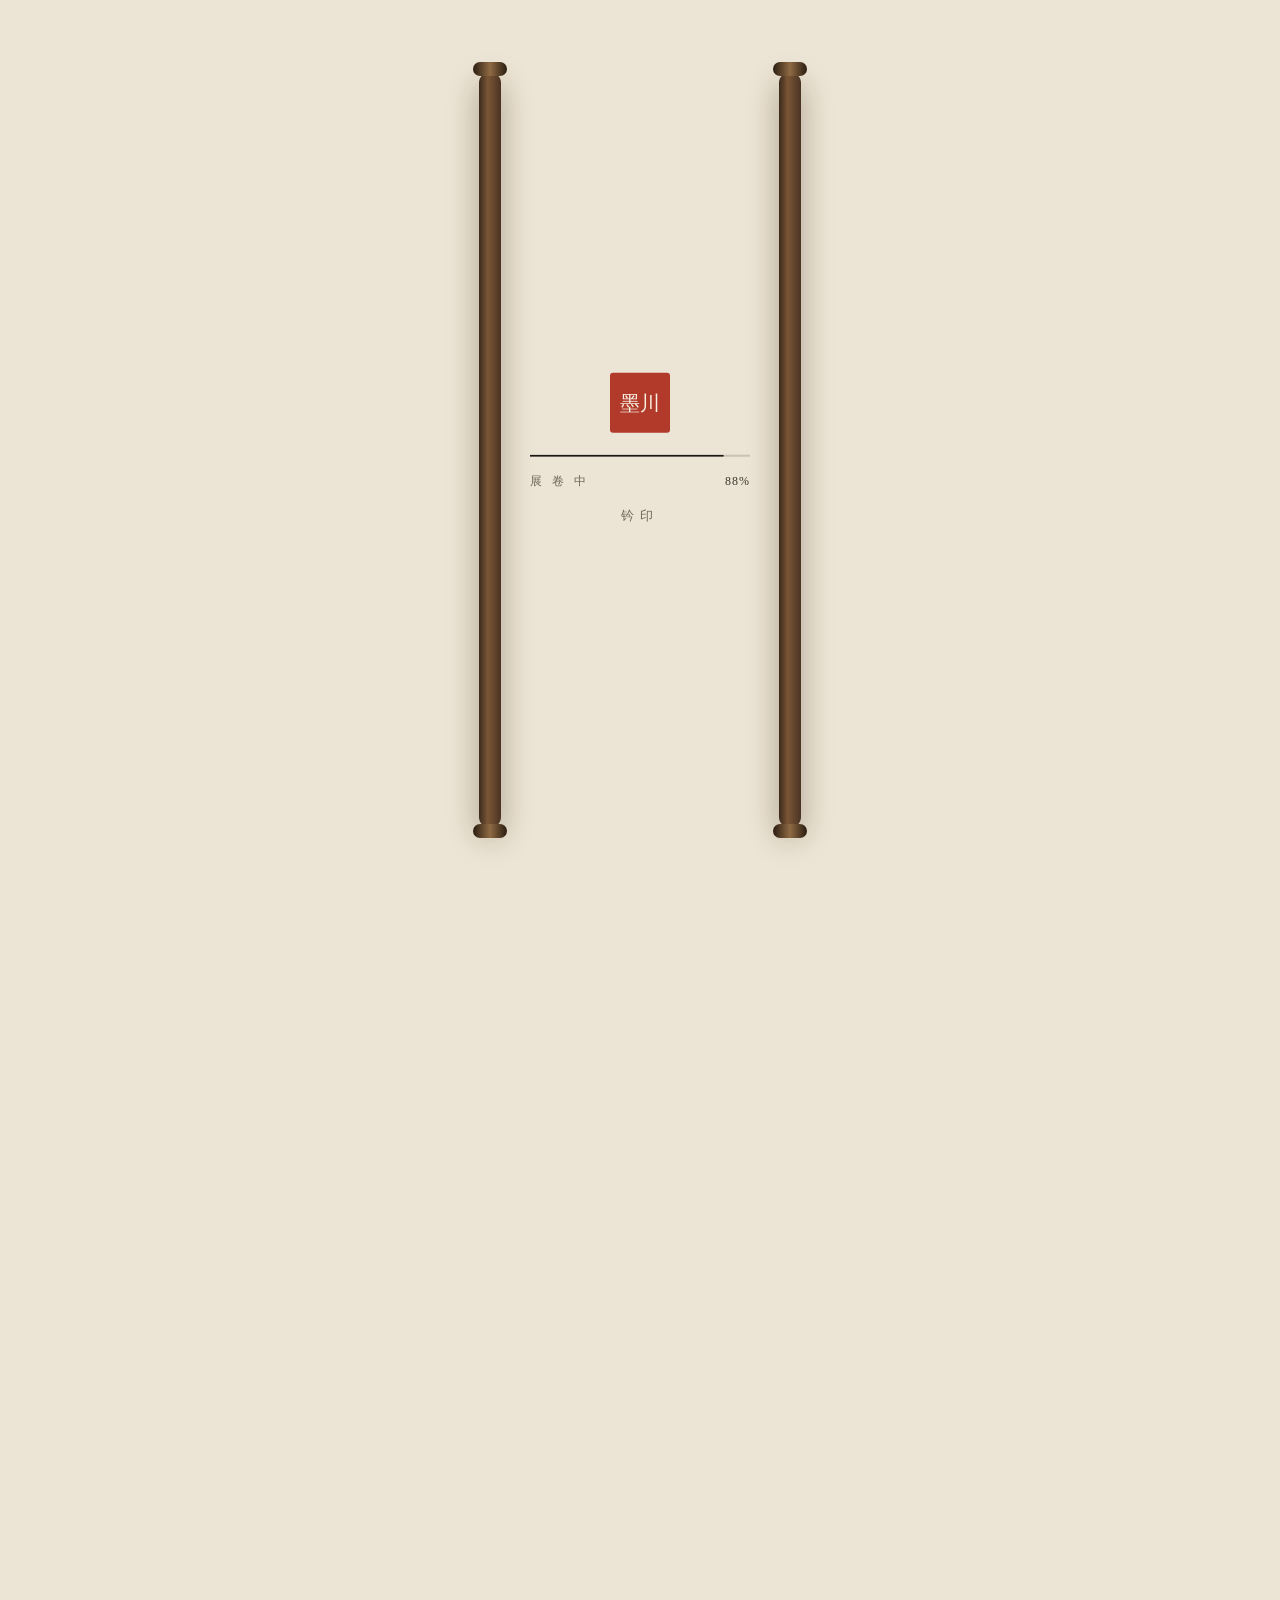
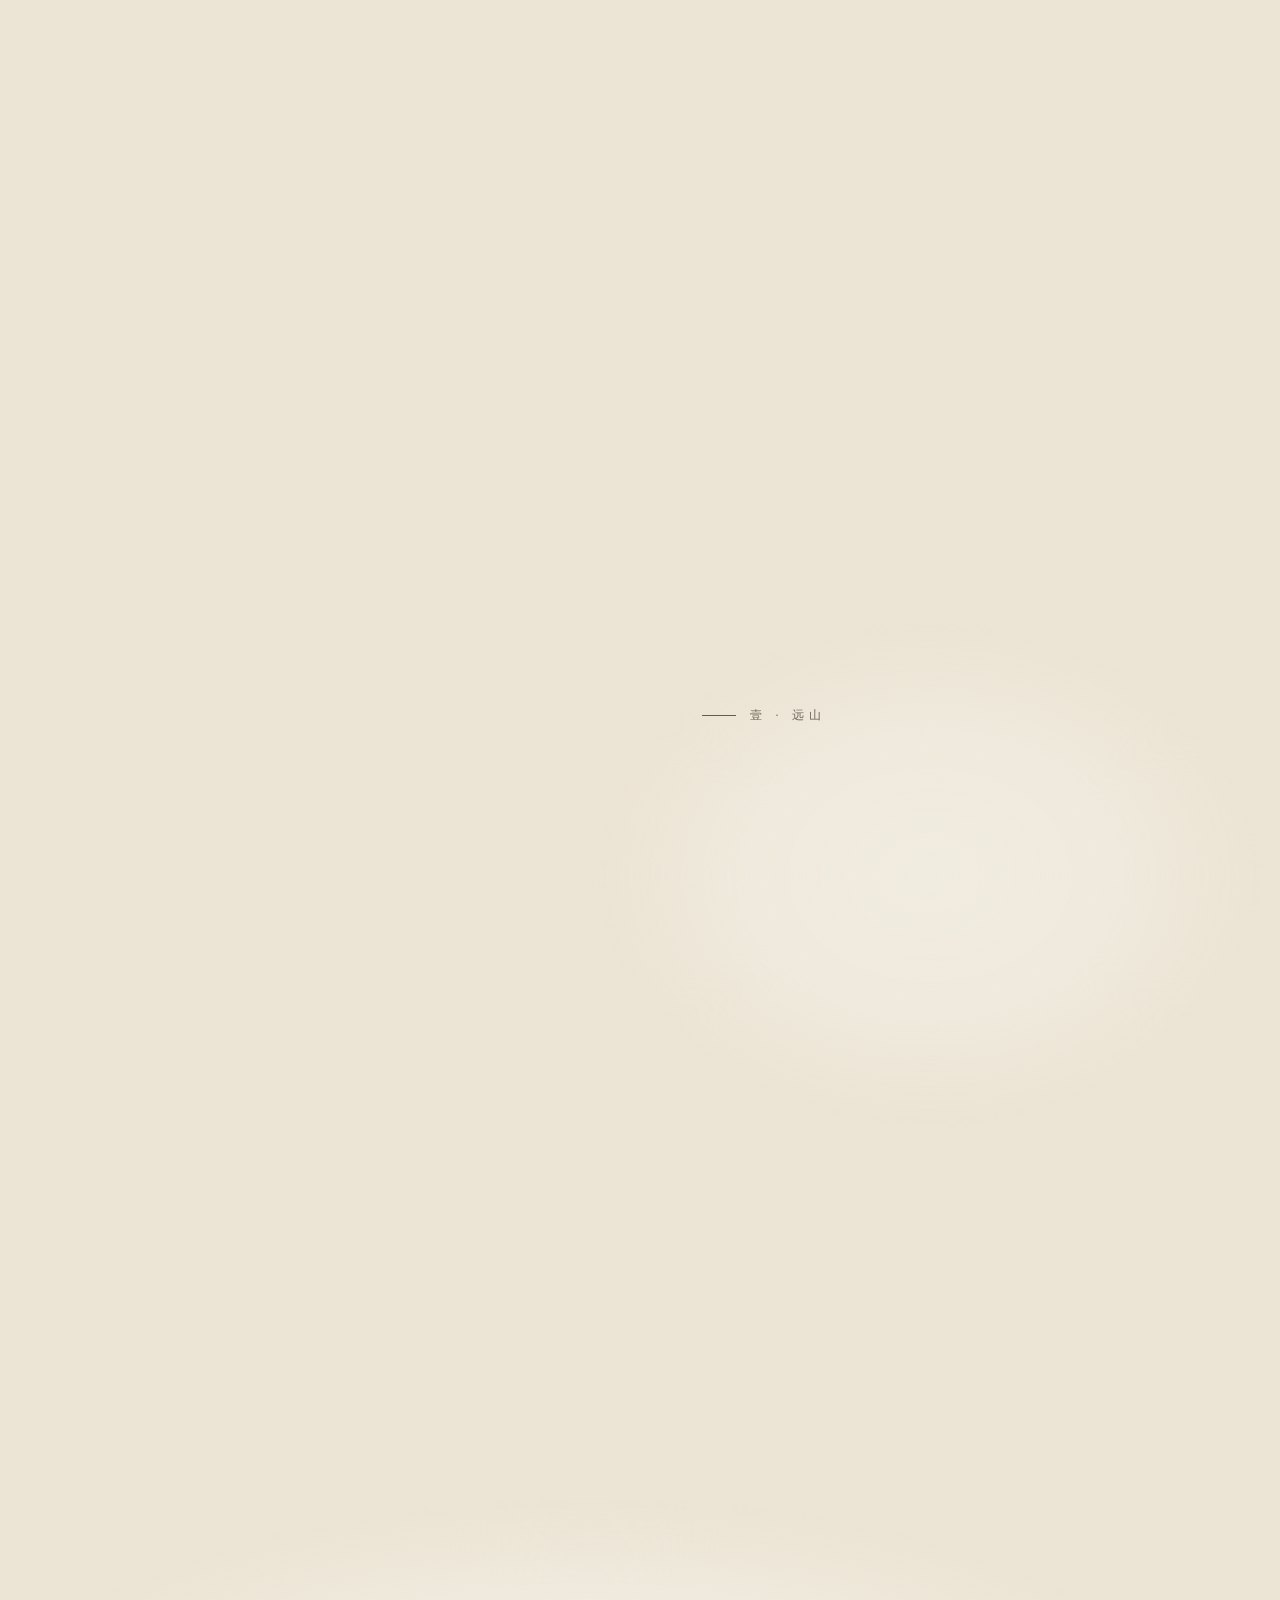
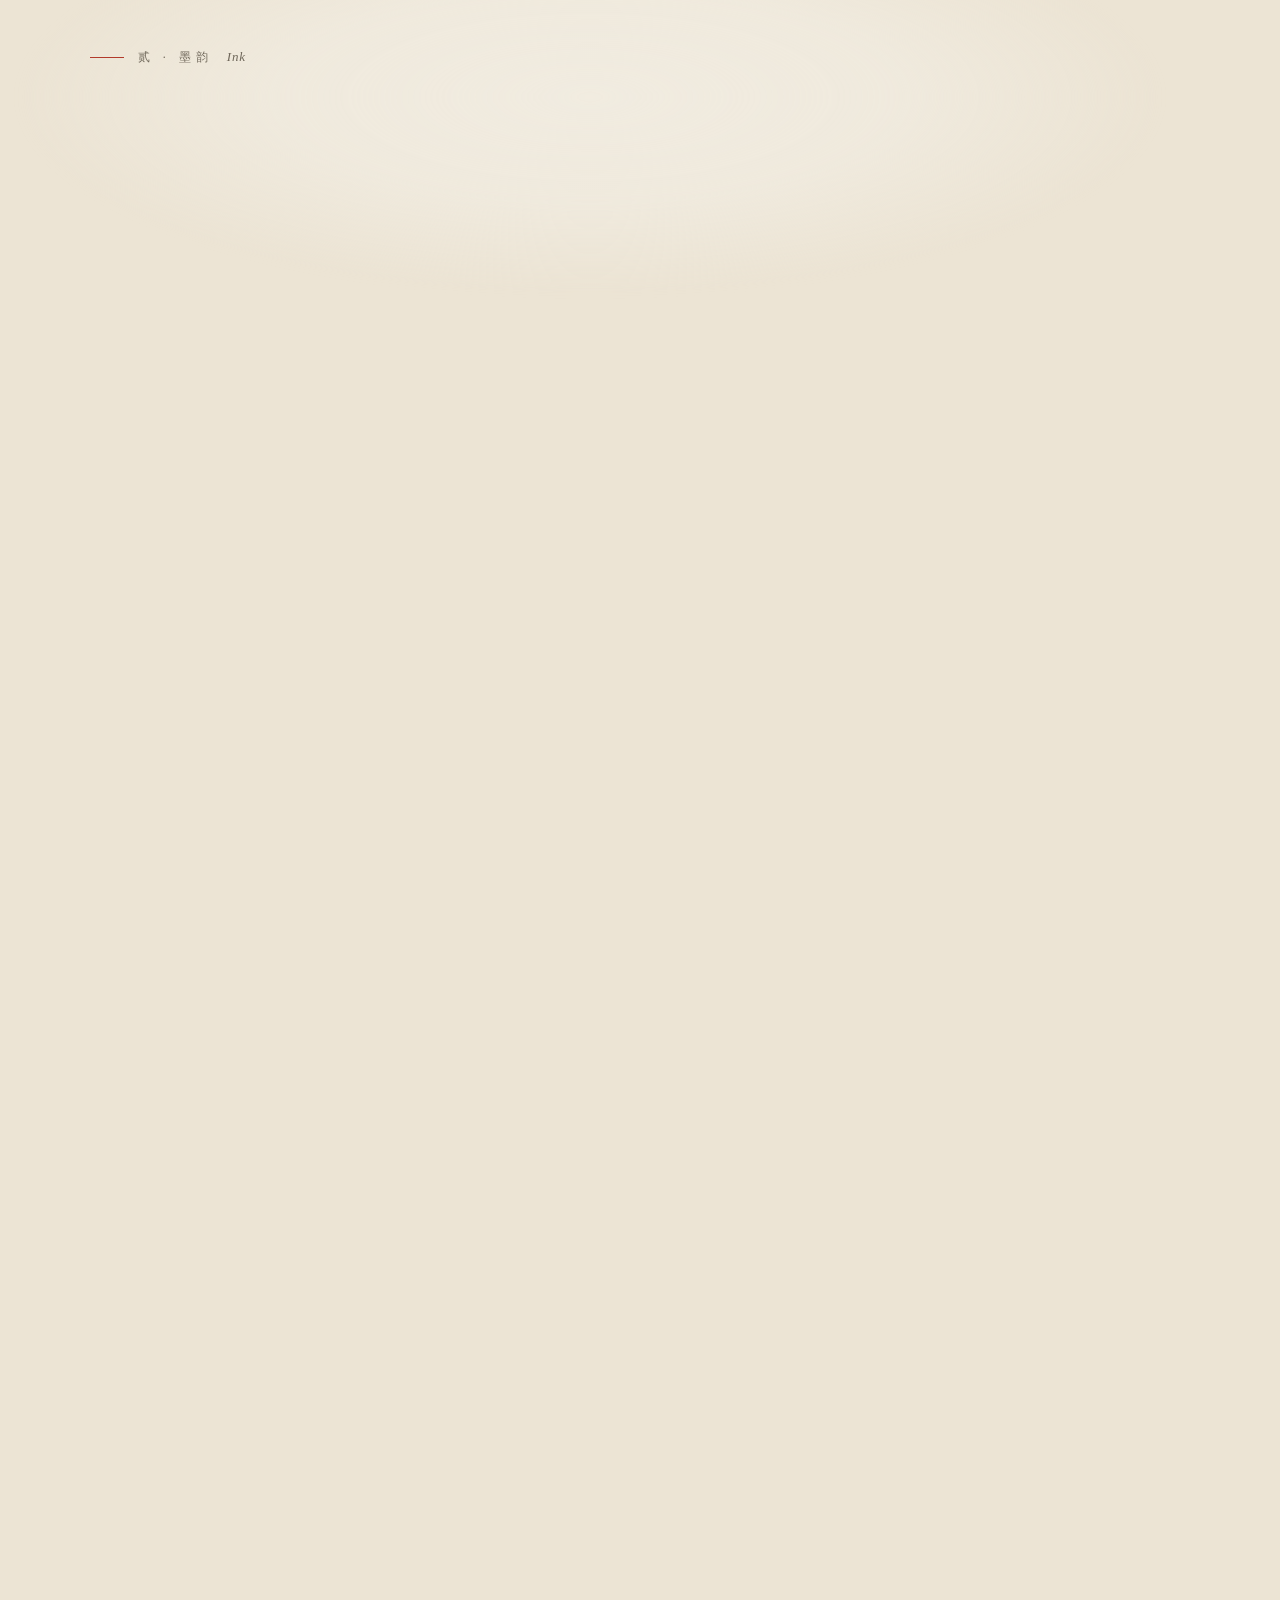
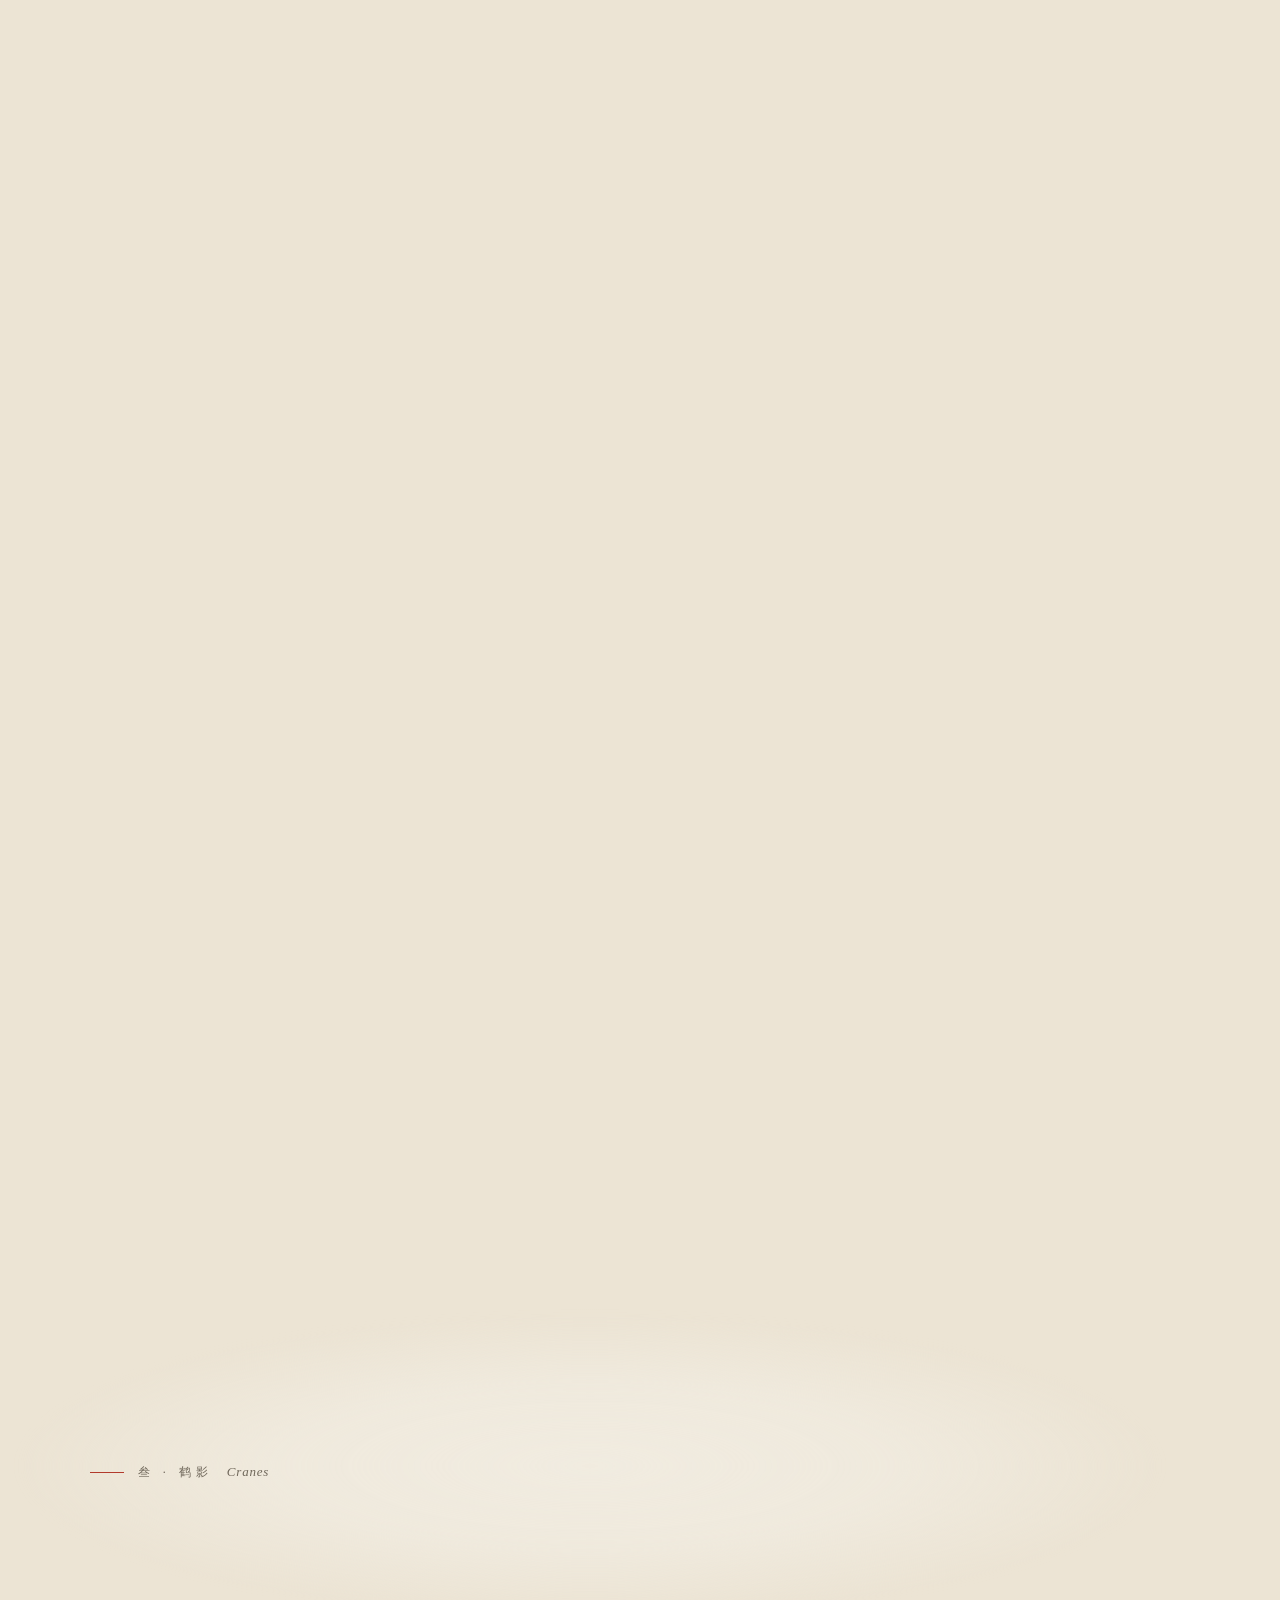
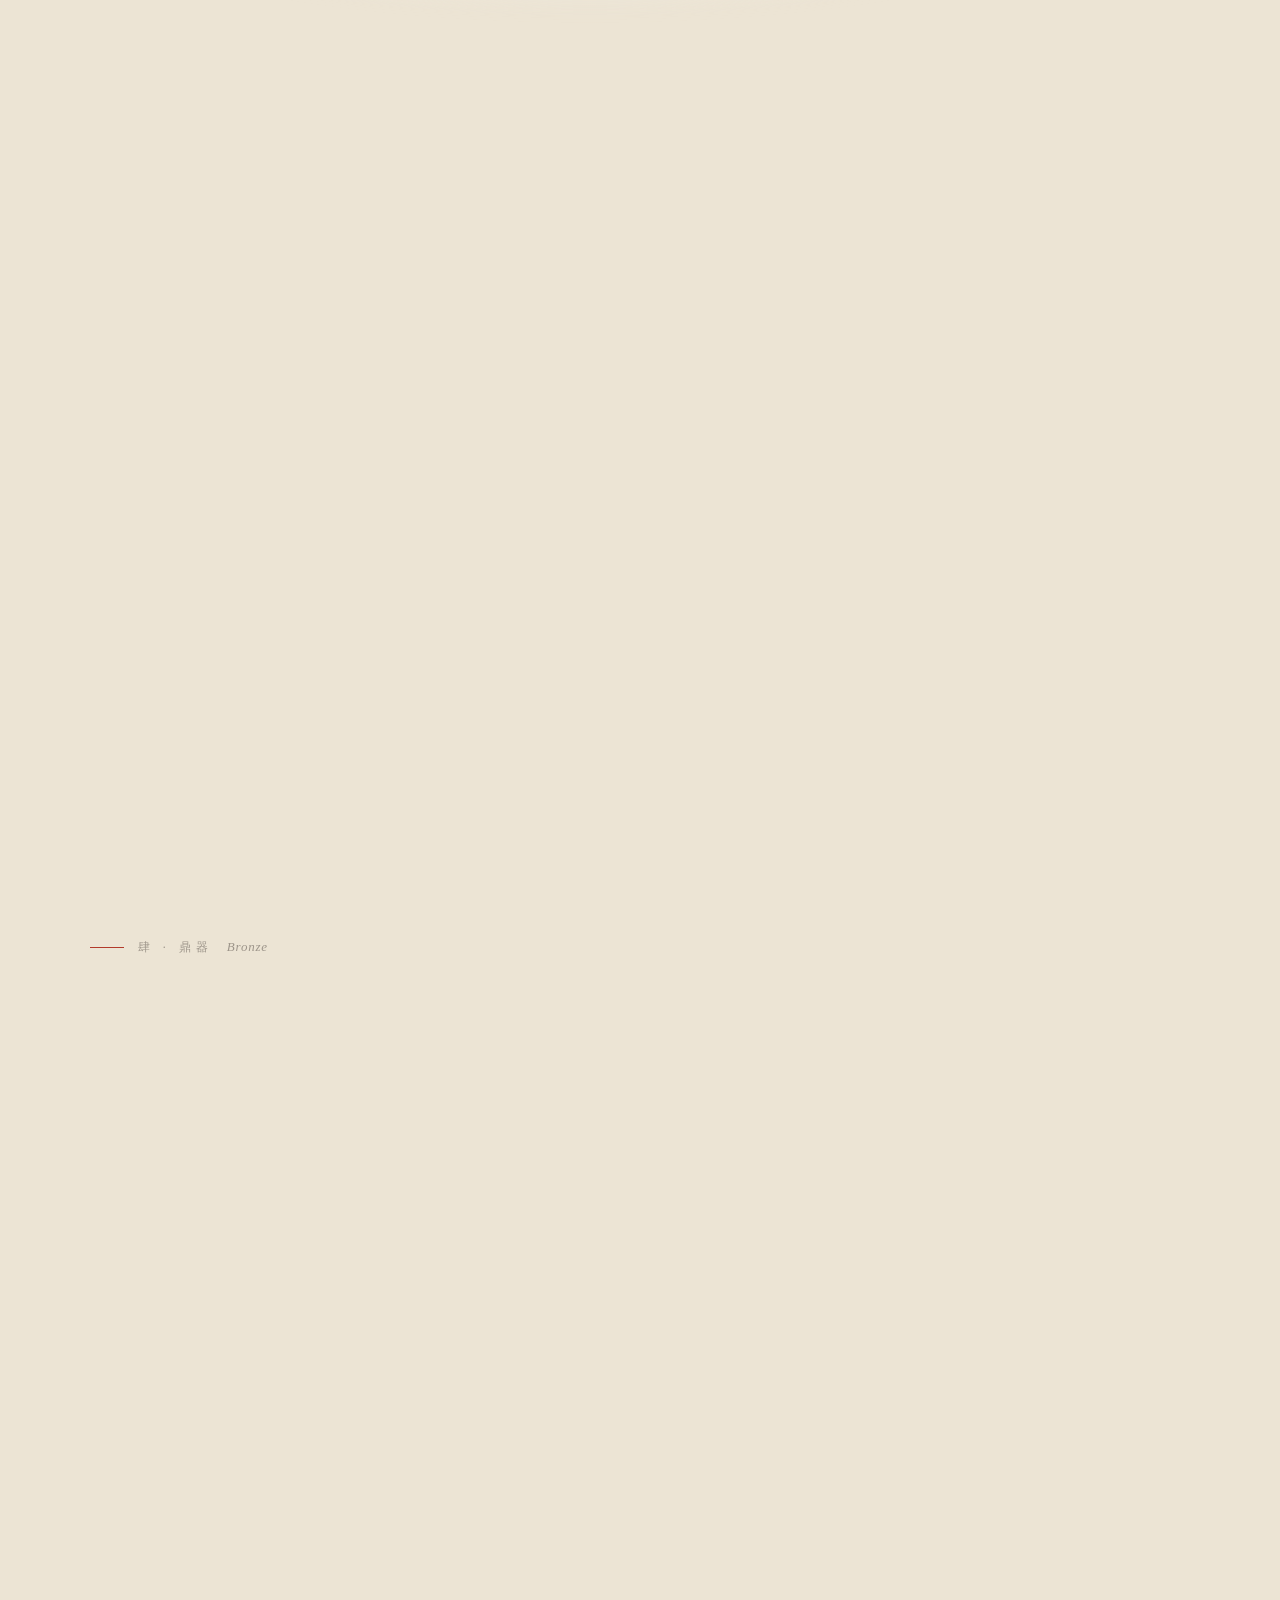
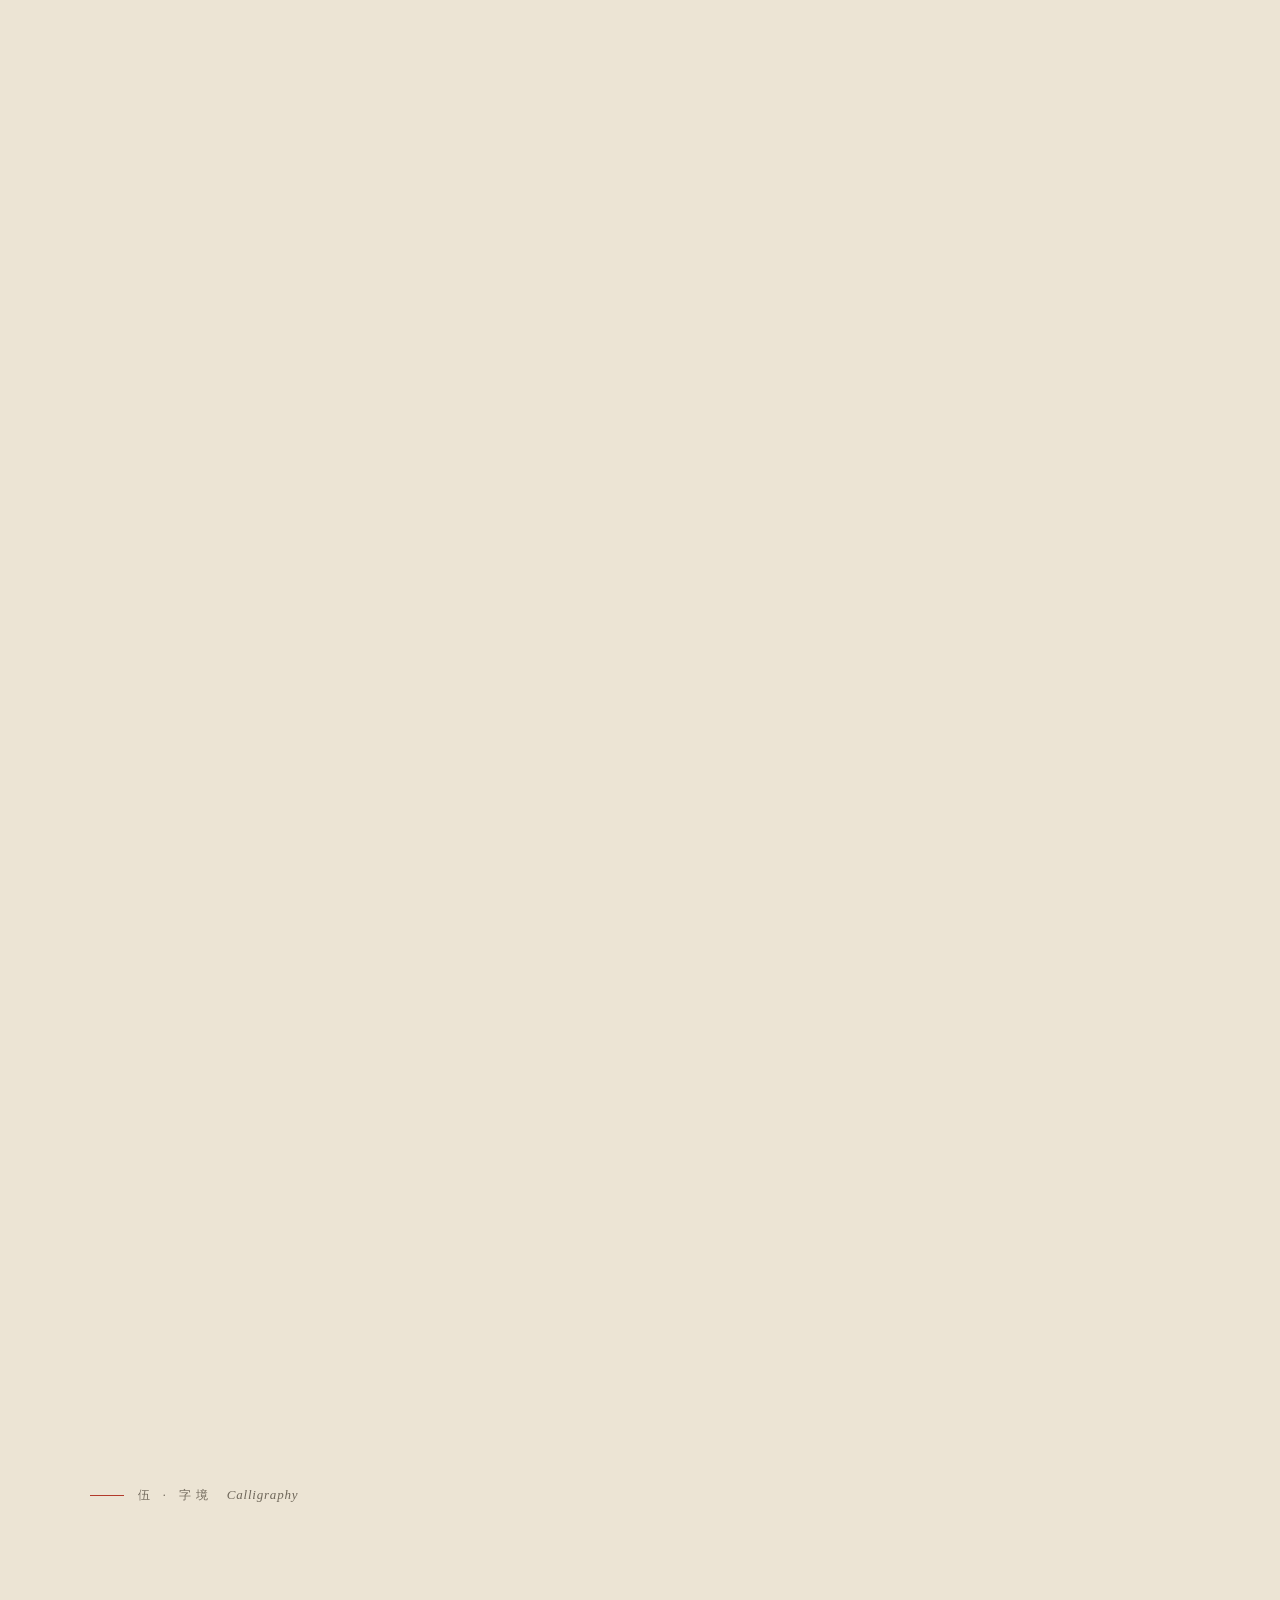
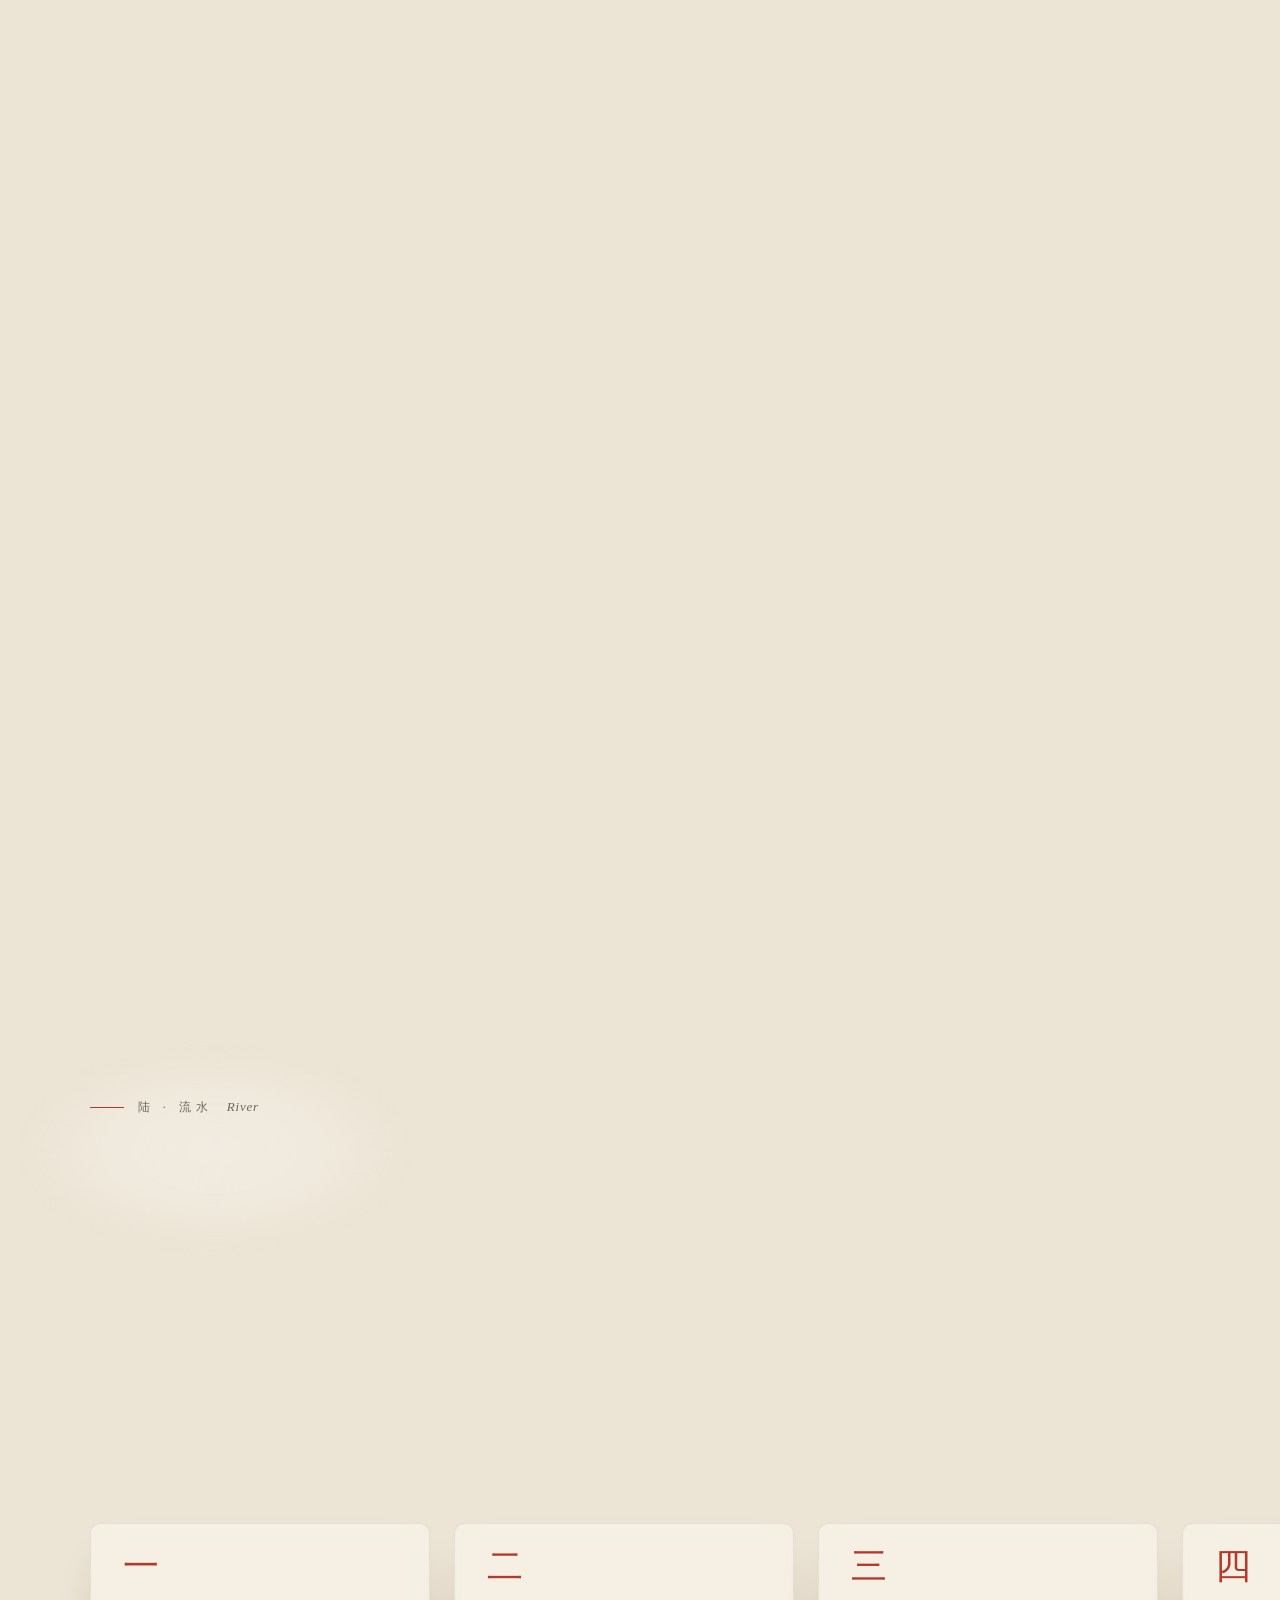
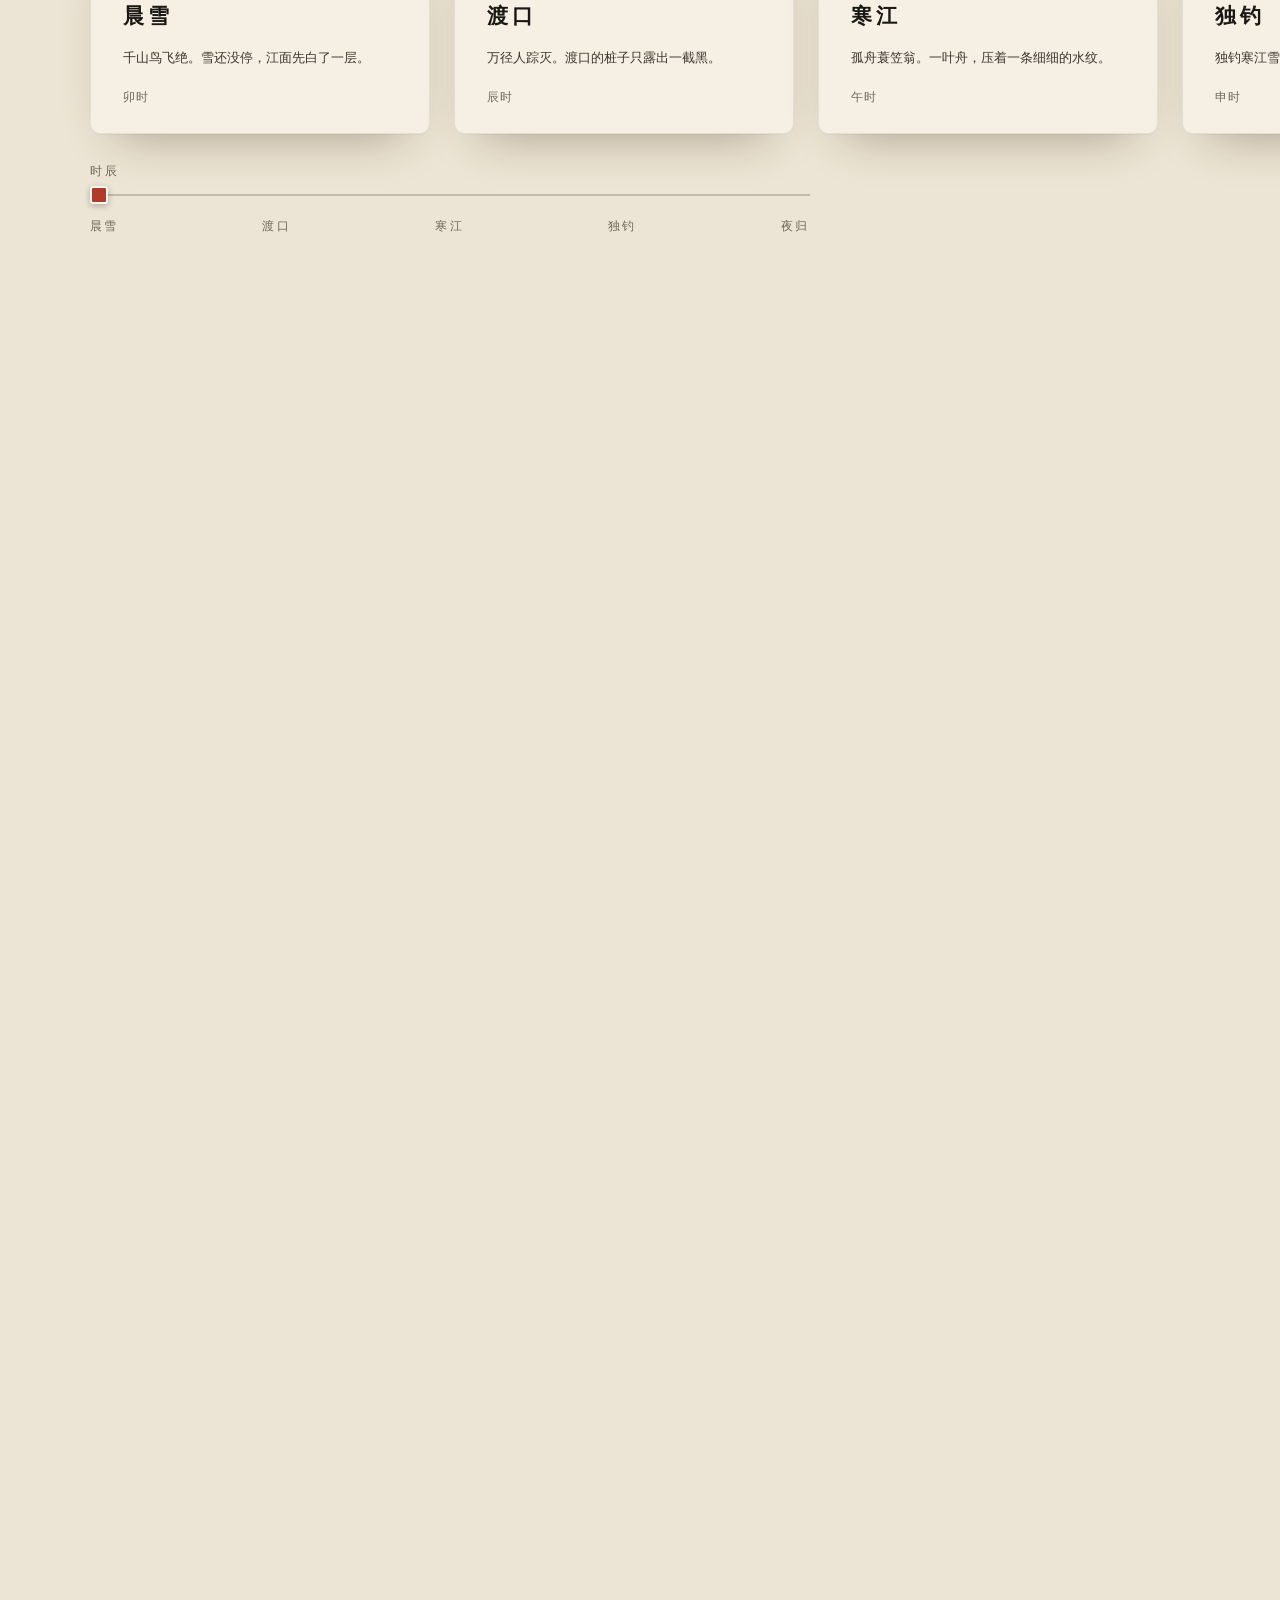
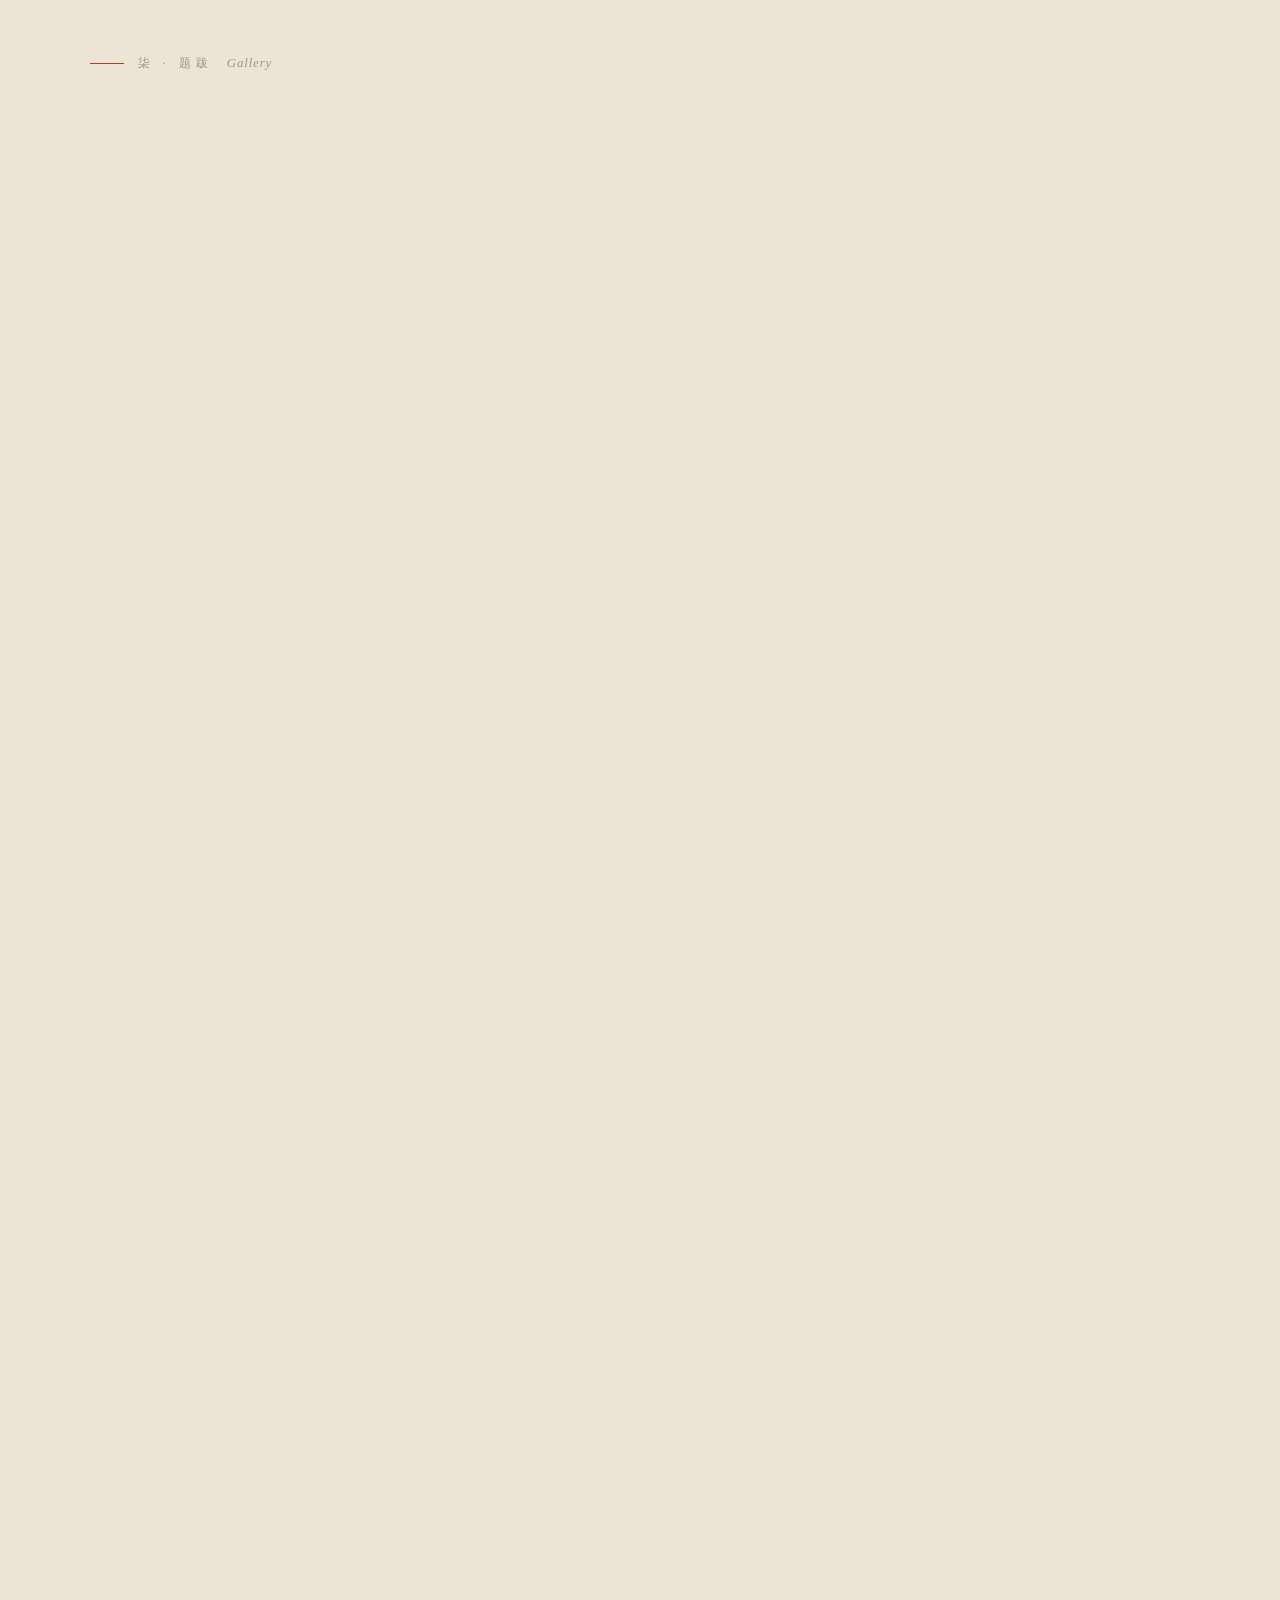
<file: index.html>
<!DOCTYPE html>
<html lang="zh-CN">
<head>
<meta charset="utf-8">
<meta name="viewport" content="width=device-width,initial-scale=1,viewport-fit=cover">
<title>数字长卷 · 墨川 作</title>
<meta name="description" content="数字长卷 —— 一幅可以滚动的水墨长卷：远山、墨韵、鹤影、鼎器、字境、流水、题跋。全部画面在浏览器中实时程序化生成。墨川 作。">
<meta name="theme-color" content="#ece4d4">
<meta property="og:type" content="website">
<meta property="og:title" content="数字长卷 · 墨川 作">
<meta property="og:description" content="一幅可以滚动的水墨长卷。">
<meta property="og:image" content="./og.png">
<meta property="og:locale" content="zh_CN">
<meta name="twitter:card" content="summary_large_image">
<link rel="icon" href="data:image/svg+xml,%3Csvg xmlns='http://www.w3.org/2000/svg' viewBox='0 0 32 32'%3E%3Crect x='3' y='3' width='26' height='26' rx='3' fill='%23b23a2b'/%3E%3Cpath d='M10 9v14M10 9h12M16 9v14M22 9v14M8 23h16' stroke='%23f7efe2' stroke-width='2.2' fill='none' stroke-linecap='round'/%3E%3C/svg%3E">
<link rel="stylesheet" href="./css/style.css">
<script type="importmap">{"imports":{"three":"./vendor/three/three.module.js","three/addons/":"./vendor/three/addons/"}}</script>
<script src="./vendor/gsap.min.js"></script>
<script src="./vendor/lenis.min.js"></script>
</head>
<body>
<a class="skip" href="#main">跳到正文</a>

<div id="loader" role="progressbar" aria-label="加载进度" aria-valuemin="0" aria-valuemax="100" aria-valuenow="0">
  <div class="ld-paper l"></div><div class="ld-paper r"></div>
  <div class="roller l"><i></i></div><div class="roller r"><i></i></div>
  <div class="ld-mid">
    <div class="ld-seal" aria-hidden="true">墨川</div>
    <div class="ld-bar" aria-hidden="true"><i></i></div>
    <div class="ld-row"><span class="ld-t">展 卷 中</span><span class="ld-num">0%</span></div>
    <div class="ld-step" aria-live="polite">研墨</div>
  </div>
</div>

<canvas id="gl" aria-hidden="true"></canvas>
<div class="mount" aria-hidden="true"><i class="mt"></i><i class="mb"></i></div>
<div class="topfade" aria-hidden="true"><i class="p"></i><i class="k"></i></div>

<header class="top" id="top">
  <a class="brand mag" href="#hero" aria-label="墨川 · 回到卷首"><span class="b-seal" aria-hidden="true">墨</span><span class="b-name">墨川<small>MOCHUAN</small></span></a>
  <nav class="menu" aria-label="主导航">
    <a href="#vision">远山</a><a href="#ink">墨韵</a><a href="#features">鹤影</a><a href="#vessel">鼎器</a><a href="#type">字境</a><a href="#flow">流水</a><a href="#works">题跋</a><a href="#colophon">跋尾</a>
  </nav>
  <div class="top-r">
    <button class="snd mag" type="button" aria-pressed="false" aria-label="环境声音开关"><span class="wave" aria-hidden="true"><i></i><i></i><i></i></span><span class="snd-t">声 关</span></button>
    <button class="burger" type="button" aria-expanded="false" aria-controls="mmenu" aria-label="打开菜单"><i></i><i></i></button>
  </div>
</header>
<div class="mmenu" id="mmenu" hidden>
  <nav aria-label="移动端导航">
    <a href="#vision"><b>远山</b>壹</a><a href="#ink"><b>墨韵</b>贰</a><a href="#features"><b>鹤影</b>叁</a><a href="#vessel"><b>鼎器</b>肆</a><a href="#type"><b>字境</b>伍</a>
    <a href="#flow"><b>流水</b>陆</a><a href="#works"><b>题跋</b>柒</a><a href="#colophon"><b>跋尾</b>捌</a><a href="#end"><b>卷尾</b>印</a>
  </nav>
</div>
<nav class="seals" aria-label="章节进度"></nav>
<div class="scrollbar" aria-hidden="true"><i></i></div>

<main id="main" tabindex="-1">

<!-- 0 · 卷首 -->
<section class="ch ch-hero" id="hero" data-scene="mountains" data-seal="卷首" aria-label="卷首">
  <div class="hero-pin">
  <div class="hero-wrap">
    <h1 class="op-title" data-split>数字长卷</h1>
    <div class="op-side">
      <div class="op-seal" aria-hidden="true">墨川<br>发布</div>
      <p class="op-sub vt">冬季发布 · 二〇二六</p>
    </div>
  </div>
  <div class="op-fade">
  <p class="op-en">A Digital Handscroll — Winter 2026 · 墨川 作</p>
  <a class="op-cue" href="#vision" aria-label="向下展卷"><span>向下展卷</span><i aria-hidden="true"></i></a>
</div>
  </div>
</section>

<!-- 1 · 远山 愿景 + 数据 -->
<section class="ch ch-vision" id="vision" data-scene="mountains" data-seal="远山" aria-labelledby="h-vision">
  <h2 class="vision-v vt" id="h-vision" data-split>让机器学会留白</h2>
  <div class="blk halo">
    <p class="kicker">壹 · 远山</p>
    <p class="body" data-reveal>这是一幅可以滚动的长卷。山在远处，水在脚下，留白处是风。每一笔都在你的屏幕上当场落下，没有一张图片，没有一段视频。</p>
    <p class="verse" data-reveal>远山无皴，<br>近水无痕；<br>白处不空，<br>是一口气。</p>
  </div>
</section>

<!-- 2 · 墨韵 Playground -->
<section class="ch ch-ink" id="ink" data-scene="inkpool" data-trans="drop" data-seal="墨韵" aria-labelledby="h-ink">
  <header class="sec-h halo">
    <p class="kicker">贰 · 墨韵 <span class="en">Ink</span></p>
    <h2 class="t" id="h-ink" data-split>一句话，落墨成画</h2>
    <p class="body" data-reveal>写下一句诗，选一种笔法，画会按「先淡后浓、先远后近」的次序一层层落墨。</p>
  </header>
  <div class="play panel" data-reveal>
    <form class="play-f" id="playForm" autocomplete="off">
      <label class="lbl" for="prompt">描述</label>
      <div class="prompt-row">
        <input id="prompt" name="prompt" type="text" maxlength="24" value="寒江独钓 远山有雪" aria-describedby="prompt-help" data-cursor="text">
        <button class="btn btn-ink mag" type="submit" data-cursor="brush">落墨</button>
      </div>
      <p class="help" id="prompt-help">试试：山、水、月、鹤、舟、松、竹、雪、雨、梅、云 —— 最多 24 字</p>
      <div class="chips" role="group" aria-label="灵感">
        <button type="button" class="chip" data-p="松下问童子 云深">松下 · 云深</button>
        <button type="button" class="chip" data-p="月出惊山鸟 鹤">月出 · 鹤</button>
        <button type="button" class="chip" data-p="竹林夜雨">竹林 · 夜雨</button>
        <button type="button" class="chip" data-p="春江 梅花 日出">春江 · 日出</button>
      </div>
      <fieldset class="styles">
        <legend class="lbl">笔法</legend>
        <div class="seg" role="radiogroup" aria-label="笔法">
          <label><input type="radio" name="style" value="xieyi" checked><span>写意</span></label>
          <label><input type="radio" name="style" value="gongbi"><span>工笔</span></label>
          <label><input type="radio" name="style" value="pomo"><span>泼墨</span></label>
          <label><input type="radio" name="style" value="qinglv"><span>青绿</span></label>
        </div>
      </fieldset>
      <div class="sliders">
        <label class="rng"><span>墨色浓淡</span><input type="range" id="inkDen" min="0" max="100" value="60" aria-label="墨色浓淡"></label>
      </div>
    </form>
    <figure class="play-out">
      <canvas id="playCv" width="720" height="480" role="img" aria-label="生成的水墨画预览"></canvas>
      <figcaption><span class="st" id="playSt" aria-live="polite">就绪</span><span class="tag-fic">浏览器内即时落墨</span></figcaption>
    </figure>
  </div>
  <div class="ba-wrap" data-reveal>
    <div class="ba-copy halo"><p class="kicker sm">草图 → 成画</p><h3 class="h3">拖动，看一张草图如何被「养」成一幅画</h3></div>
    <div class="ba panel" id="ba" data-cursor="drag">
      <canvas class="ba-a" width="900" height="420" aria-hidden="true"></canvas>
      <div class="ba-b-clip"><canvas class="ba-b" width="900" height="420" aria-hidden="true"></canvas></div>
      <div class="ba-h" aria-hidden="true"><i></i></div>
      <span class="ba-l l">草图</span><span class="ba-l r">成画</span>
      <input class="ba-r" type="range" min="0" max="100" value="50" aria-label="草图与成画对比位置">
    </div>
  </div>
</section>

<!-- 3 · 鹤影 功能矩阵 -->
<section class="ch ch-feat" id="features" data-scene="clouds" data-trans="fog" data-seal="鹤影" aria-labelledby="h-feat">
  <div class="vista" aria-hidden="true"></div>
  <header class="sec-h halo">
    <p class="kicker">叁 · 鹤影 <span class="en">Cranes</span></p>
    <h2 class="t" id="h-feat" data-split>一卷六景，鹤过云海</h2>
  </header>
  <div class="feat panel" data-reveal>
    <div class="tabs" role="tablist" aria-label="卷中六景">
      <button role="tab" id="tab-0" aria-controls="tp-0" aria-selected="true" tabindex="0">墨分五色</button>
      <button role="tab" id="tab-1" aria-controls="tp-1" aria-selected="false" tabindex="-1">鹤影</button>
      <button role="tab" id="tab-2" aria-controls="tp-2" aria-selected="false" tabindex="-1">鼎器</button>
      <button role="tab" id="tab-3" aria-controls="tp-3" aria-selected="false" tabindex="-1">字境</button>
      <button role="tab" id="tab-4" aria-controls="tp-4" aria-selected="false" tabindex="-1">流水</button>
      <button role="tab" id="tab-5" aria-controls="tp-5" aria-selected="false" tabindex="-1">题跋</button>
      <i class="tab-ink" aria-hidden="true"></i>
    </div>
    <div class="tps">
      <div class="tp" role="tabpanel" id="tp-0" aria-labelledby="tab-0" tabindex="0"><div class="tp-t"><h3 class="h3">墨分五色</h3><p>浓、淡、干、湿、焦。同一锭墨，水多一分便远一层山。</p><ul class="ticks"><li>先淡后浓</li><li>先远后近</li><li>宣纸吃墨，墨自会走</li></ul></div><div class="tp-v v-ink" aria-hidden="true"><i></i><i></i><i></i><i></i><i></i></div></div>
      <div class="tp" role="tabpanel" id="tp-1" aria-labelledby="tab-1" tabindex="0" hidden><div class="tp-t"><h3 class="h3">画一条路线，群鹤就会飞</h3><p>在下方画布上拖出一条路线 —— 鹤群会沿着它飞过，彼此分离、对齐、聚拢。</p><ul class="ticks"><li>振翅，然后滑翔</li><li>一行白鹭上青天</li></ul></div>
        <div class="tp-v v-route" data-cursor="brush"><svg class="route" viewBox="0 0 400 220" role="img" aria-label="路线画布：按住拖动画出飞行路线"><path class="rt-guide" d="M20 170 C120 40 260 210 380 60"/><path class="rt-path" d=""/><g class="rt-birds"></g></svg><button type="button" class="btn btn-ghost sm rt-clear">清空路线</button></div></div>
      <div class="tp" role="tabpanel" id="tp-2" aria-labelledby="tab-2" tabindex="0" hidden><div class="tp-t"><h3 class="h3">一只鼎，三千年的锈</h3><p>车削的轮廓，浮起的饕餮与云雷，青铜在灯下慢慢转身。</p><ul class="ticks"><li>饕餮纹 · 云雷纹</li><li>出土青绿 · 传世包浆</li></ul></div><div class="tp-v v-3d" aria-hidden="true"><i></i></div></div>
      <div class="tp" role="tabpanel" id="tp-3" aria-labelledby="tab-3" tabindex="0" hidden><div class="tp-t"><h3 class="h3">竖排、题款、印章</h3><p>字从上往下走，行从右往左行；印落在留白的重心上。</p><ul class="ticks"><li>闲章 · 名章 · 引首章</li><li>山高月小</li></ul></div><div class="tp-v v-type" aria-hidden="true"><span>山</span><span>高</span><span>月</span><span>小</span></div></div>
      <div class="tp" role="tabpanel" id="tp-4" aria-labelledby="tab-4" tabindex="0" hidden><div class="tp-t"><h3 class="h3">寒江一日</h3><p>雪落，舟行，江面由晨到暮，一横一横地流过去。</p><ul class="ticks"><li>孤舟蓑笠翁</li><li>独钓寒江雪</li></ul></div><div class="tp-v v-flow" aria-hidden="true"><i></i><i></i><i></i><i></i><i></i></div></div>
      <div class="tp" role="tabpanel" id="tp-5" aria-labelledby="tab-5" tabindex="0" hidden><div class="tp-t"><h3 class="h3">月下竹林，题跋满卷</h3><p>看画的人在卷尾写下几句，后来的人再接着写，一幅画就这样长了下去。</p><ul class="ticks"><li>竹影 · 月色</li><li>一卷众作</li></ul></div><div class="tp-v v-collab" aria-hidden="true"><i></i><i></i><i></i></div></div>
    </div>
  </div>
</section>

<!-- 4 · 鼎器 -->
<section class="ch ch-vessel dark" id="vessel" data-scene="museum" data-trans="dive" data-seal="鼎器" aria-labelledby="h-vessel">
  <div class="vessel-hit" data-cursor="drag" aria-hidden="true"></div>
  <div class="blk">
    <p class="kicker">肆 · 鼎器 <span class="en">Bronze</span></p>
    <h2 class="t" id="h-vessel" data-split>拖动它，看纹样与锈色</h2>
    <p class="body" data-reveal>这只鼎由程序一刀一刀车出：轮廓、饕餮与云雷的浮雕、青铜与绿锈。在右侧拖动，它会带着惯性慢慢转身。</p>
    <div class="patina" role="radiogroup" aria-label="锈色" data-reveal>
      <button type="button" role="radio" aria-checked="true" data-v="1"><i style="--c:#4f7d6d"></i>出土青绿</button>
      <button type="button" role="radio" aria-checked="false" data-v=".45"><i style="--c:#6b4a2c"></i>传世包浆</button>
      <button type="button" role="radio" aria-checked="false" data-v="0"><i style="--c:#b8894e"></i>新铸</button>
    </div>
  </div>
</section>

<!-- 5 · 字境 -->
<section class="ch ch-type" id="type" data-scene="callig" data-trans="brush" data-seal="字境" aria-labelledby="h-type">
  <div class="blk">
    <p class="kicker">伍 · 字境 <span class="en">Calligraphy</span></p>
    <h2 class="t" id="h-type" data-split>一笔一画，都有版式</h2>
    <p class="body" data-reveal>字有方向，纸有留白。切换下面的选项，看题款与印章如何重新找到位置。</p>
    <div class="lay panel" data-reveal>
      <div class="lay-ctl">
        <div class="seg sm" role="radiogroup" aria-label="排版方向">
          <label><input type="radio" name="dir" value="v" checked><span>竖排</span></label>
          <label><input type="radio" name="dir" value="h"><span>横排</span></label>
        </div>
        <div class="seg sm" role="radiogroup" aria-label="印章位置">
          <label><input type="radio" name="sealpos" value="br" checked><span>落款下</span></label>
          <label><input type="radio" name="sealpos" value="tl"><span>引首</span></label>
          <label><input type="radio" name="sealpos" value="none"><span>不钤印</span></label>
        </div>
      </div>
      <div class="lay-prev" id="layPrev" data-dir="v" data-seal="br">
        <p class="lp-poem">孤舟蓑笠翁独钓寒江雪</p><p class="lp-sig">墨川 题</p><i class="lp-seal" aria-hidden="true">墨川</i>
      </div>
    </div>
  </div>
</section>

<!-- 6 · 流水 (horizontal pinned) -->
<section class="ch ch-flow" id="flow" data-scene="snow" data-trans="unroll" data-seal="流水" aria-labelledby="h-flow">
  <div class="pin">
    <div class="flow-head"><div class="halo" style="display:inline-block">
      <p class="kicker">陆 · 流水 <span class="en">River</span></p>
      <h2 class="t" id="h-flow" data-split>寒江一日</h2>
    </div></div>
    <ol class="track" aria-label="寒江一日">
      <li class="step panel tilt"><span class="no">一</span><h3>晨雪</h3><p>千山鸟飞绝。雪还没停，江面先白了一层。</p><span class="dur">卯时</span></li>
      <li class="step panel tilt"><span class="no">二</span><h3>渡口</h3><p>万径人踪灭。渡口的桩子只露出一截黑。</p><span class="dur">辰时</span></li>
      <li class="step panel tilt"><span class="no">三</span><h3>寒江</h3><p>孤舟蓑笠翁。一叶舟，压着一条细细的水纹。</p><span class="dur">午时</span></li>
      <li class="step panel tilt"><span class="no">四</span><h3>独钓</h3><p>独钓寒江雪。钓的不是鱼，是这一江的静。</p><span class="dur">申时</span></li>
      <li class="step panel tilt"><span class="no">五</span><h3>夜归</h3><p>暮色把雪染成灰，舟回到画的边上。</p><span class="dur">酉时</span></li>
    </ol>
    <div class="timeline">
      <label class="tl-l" for="tl">时辰</label>
      <input id="tl" type="range" min="0" max="100" value="0" aria-valuetext="卯时 晨雪">
      <ol class="tl-ticks" aria-hidden="true"><li>晨雪</li><li>渡口</li><li>寒江</li><li>独钓</li><li>夜归</li></ol>
    </div>
  </div>
</section>

<!-- 7 · 题跋 作品 + 诗 -->
<section class="ch ch-works dark" id="works" data-scene="bamboo" data-trans="tear" data-seal="题跋" aria-labelledby="h-works">
  <header class="sec-h">
    <p class="kicker">柒 · 题跋 <span class="en">Gallery</span></p>
    <h2 class="t" id="h-works" data-split>月下竹林，一卷众作</h2>
    <p class="body" data-reveal>以下小品都由本页的画笔当场画成，每次展卷都略有不同。左右拖动浏览，点击放大。</p>
  </header>
  <div class="gal" data-reveal>
    <div class="gal-track" id="gal" data-cursor="drag" tabindex="0" aria-label="作品画廊，可用左右方向键滚动"></div>
    <div class="gal-ctl"><button type="button" class="btn btn-ghost sm gal-p" aria-label="上一组">←</button><div class="gal-bar" aria-hidden="true"><i></i></div><button type="button" class="btn btn-ghost sm gal-n" aria-label="下一组">→</button></div>
  </div>
  <div class="quotes" data-reveal>
    <div class="q-viewport" aria-live="polite">
      <figure class="q on"><blockquote>“独坐幽篁里，弹琴复长啸。”</blockquote><figcaption>王维 · 竹里馆</figcaption></figure>
      <figure class="q"><blockquote>“深林人不知，明月来相照。”</blockquote><figcaption>王维 · 竹里馆</figcaption></figure>
      <figure class="q"><blockquote>“空山新雨后，天气晚来秋。”</blockquote><figcaption>王维 · 山居秋暝</figcaption></figure>
      <figure class="q"><blockquote>“行到水穷处，坐看云起时。”</blockquote><figcaption>王维 · 终南别业</figcaption></figure>
    </div>
    <div class="q-ctl"><button type="button" class="btn btn-ghost sm q-p" aria-label="上一句">←</button><div class="q-dots" role="tablist" aria-label="题诗"></div><button type="button" class="btn btn-ghost sm q-n" aria-label="下一句">→</button></div>
  </div>
</section>

<!-- 8 · 跋尾 -->
<section class="ch ch-price" id="colophon" data-scene="seal" data-trans="stamp" data-seal="跋尾" aria-labelledby="h-col">
  <header class="sec-h">
    <p class="kicker">捌 · 跋尾 <span class="en">Colophon</span></p>
    <h2 class="t" id="h-col" data-split>卷后记</h2>
  </header>
  <div class="colo">
    <div class="colo-t panel" data-reveal>
      <p class="body">这幅长卷没有一张图片，也没有一段视频。山是高度场，经过一场程序里的雨冲刷出沟壑；墨是着色器，在背光与凹处积起来，在受光处留下纸白；鹤是一群小小的规则，彼此分离、对齐、聚拢。</p>
      <p class="body">画了一冬。若你在某一处停下来，多看了一会儿 —— 那便是这幅画想要的。</p>
      <p class="sig">墨川 识于二〇二六年冬</p>
    </div>
    <nav class="idx panel" aria-label="卷中索引" data-reveal>
      <h3 class="h3">卷中索引</h3>
      <ol>
        <li><a href="#hero"><b>卷首</b><span>破墨入卷</span></a></li>
        <li><a href="#vision"><b>远山</b><span>夜色与留白</span></a></li>
        <li><a href="#ink"><b>墨韵</b><span>一句诗，落墨成画</span></a></li>
        <li><a href="#features"><b>鹤影</b><span>一览众山小</span></a></li>
        <li><a href="#vessel"><b>鼎器</b><span>青铜与锈</span></a></li>
        <li><a href="#type"><b>字境</b><span>一笔一画</span></a></li>
        <li><a href="#flow"><b>流水</b><span>寒江一日</span></a></li>
        <li><a href="#works"><b>题跋</b><span>月下竹林</span></a></li>
      </ol>
    </nav>
  </div>
  <div class="faq" id="faq" data-reveal>
    <h3 class="h3">卷中问</h3>
    <div class="acc">
      <h4><button type="button" aria-expanded="false" aria-controls="fa3" id="fq3">这些画面是视频吗？<i aria-hidden="true"></i></button></h4><div class="fa" id="fa3" role="region" aria-labelledby="fq3" hidden><p>不是。所有山水、鹤群、青铜鼎与印章都在你的浏览器里用 WebGL 实时程序化生成，没有使用任何图片或视频素材。</p></div>
      <h4><button type="button" aria-expanded="false" aria-controls="fa1" id="fq1">为什么每次看都略有不同？<i aria-hidden="true"></i></button></h4><div class="fa" id="fa1" role="region" aria-labelledby="fq1" hidden><p>墨的扩散、鹤的队形、小品的笔触都带着一点随机，就像同一个人画两遍同一座山。</p></div>
      <h4><button type="button" aria-expanded="false" aria-controls="fa4" id="fq4">设备性能不够怎么办？<i aria-hidden="true"></i></button></h4><div class="fa" id="fa4" role="region" aria-labelledby="fq4" hidden><p>页面会按显卡档位自动降低分辨率与细节；开启系统「减少动态效果」后，转场会简化为淡入淡出。</p></div>
    </div>
  </div>
</section>

<!-- 9 · 卷尾 -->
<section class="ch ch-end" id="end" data-scene="seal" data-seal="卷尾" aria-labelledby="h-end">
  <div class="end-sign">
    <h2 class="t sm" id="h-end" data-split>展卷，即是开始</h2>
    <p class="body">卷到这里，留一片白。</p>
    <div class="mark" aria-label="墨川 落款"><span class="mark-t vt">数字长卷　墨川作</span><span class="mark-s" aria-hidden="true">墨川</span></div>
  </div>
  <footer class="foot">
    <div class="f-brand"><span class="b-seal" aria-hidden="true">墨</span><div><b>墨川 MOCHUAN</b><p>数字长卷 · 二〇二六 冬</p></div></div>
    <p class="f-legal">原创程序化水墨 · 画面实时生成 · <a href="#hero">回到卷首 ↑</a></p>
  </footer>
</section>
</main>

<div class="lb" id="lb" role="dialog" aria-modal="true" aria-label="作品大图" hidden>
  <button type="button" class="lb-x" aria-label="关闭">×</button>
  <figure><canvas id="lbCv" width="1200" height="800"></canvas><figcaption id="lbCap"></figcaption></figure>
</div>
<div class="cur" aria-hidden="true"><div class="ring"></div><div class="dot"></div><span class="lab"></span></div>
<noscript><p style="padding:40px">需要启用 JavaScript 才能观看长卷。</p></noscript>
<script type="module" src="./js/main.js"></script>
</body>
</html>
</file>
<file: css/style.css>
/* ==========================================================================
   墨川 · 数字长卷 — design tokens, layering, modules
   Layer stack (bottom→top): #gl 0 · mount 1 · main 2 · topfade 20 · header/seals 30 · mobile menu 40 ·
   lightbox 60 · loader 80 · cursor 2147483647 (pointer-events:none, always topmost).
   ========================================================================== */
:root{
  --paper:#ece4d4;--paper2:#f4efe4;--paper3:#faf6ee;--ink:#1b1814;--ink2:#3a352d;--dim:#6f675a;--seal:#b23a2b;--seal2:#8f2a1f;--jade:#4f7d6d;
  --night:#14120f;--night2:#1f1c18;--moon:#e9e2d2;--moon2:#c9c0af;--moondim:#9d958a;
  --line:rgba(27,24,20,.16);--line-d:rgba(233,226,210,.18);
  --serif:"Songti SC","STSong","Noto Serif CJK SC","Source Han Serif SC","SimSun",serif;
  --kai:"Kaiti SC","STKaiti","KaiTi","Noto Serif CJK SC",serif;
  --sans:"PingFang SC","Hiragino Sans GB","Noto Sans CJK SC","Microsoft YaHei",system-ui,sans-serif;
  --latin:"Times New Roman",Georgia,serif;
  /* type scale (1.25) */
  --fs-xs:12px;--fs-sm:13px;--fs-base:15px;--fs-md:17px;--fs-lg:21px;--fs-xl:clamp(24px,2.2vw,32px);
  --fs-h2:clamp(36px,4.6vw,76px);--fs-d:clamp(60px,9.6vw,164px);
  /* spacing (8pt) */
  --s1:4px;--s2:8px;--s3:12px;--s4:16px;--s5:24px;--s6:32px;--s7:48px;--s8:64px;--s9:96px;--gut:clamp(20px,7vw,128px);
  --r:4px;--r2:10px;
  /* motion: one family of curves, used everywhere */
  --ease:cubic-bezier(.16,1,.3,1);--ease-io:cubic-bezier(.65,0,.35,1);--t1:.18s;--t2:.36s;--t3:.7s;
  --shadow:0 1px 0 rgba(0,0,0,.04),0 24px 48px -28px rgba(60,40,10,.45);
  --z-gl:0;--z-mount:1;--z-main:2;--z-veil:20;--z-ui:30;--z-menu:40;--z-lb:60;--z-loader:80;--z-cur:2147483647;
}
*,*:before,*:after{margin:0;padding:0;box-sizing:border-box}
html{background:var(--paper);-webkit-text-size-adjust:100%}
body{color:var(--ink);font-family:var(--sans);font-size:var(--fs-base);line-height:1.7;overflow-x:hidden;-webkit-font-smoothing:antialiased;text-rendering:optimizeLegibility}
html.lenis,html.lenis body{height:auto}.lenis.lenis-smooth{scroll-behavior:auto!important}
a{color:inherit;text-decoration:none}button{font:inherit;color:inherit;background:none;border:0;cursor:pointer}
input,button,select{font:inherit}img,canvas,svg{display:block;max-width:100%}
::selection{background:var(--seal);color:#fff}
[hidden]{display:none!important}
:focus{outline:none}
:focus-visible{outline:2px solid var(--seal);outline-offset:3px;border-radius:2px}
.dark :focus-visible,.lb :focus-visible{outline-color:#e88b6f}
.skip{position:fixed;left:16px;top:-60px;z-index:calc(var(--z-loader) + 1);background:var(--ink);color:var(--paper);padding:10px 16px;border-radius:var(--r);transition:top var(--t2) var(--ease)}
.skip:focus{top:16px}
.vt{writing-mode:vertical-rl;text-orientation:upright}
.tag-fic{display:inline-block;font-size:11px;letter-spacing:.12em;padding:1px 7px;border:1px solid currentColor;border-radius:20px;opacity:.7;font-style:normal;line-height:1.6;vertical-align:middle}
.note{font-size:var(--fs-xs);color:var(--dim);letter-spacing:.08em;margin-top:var(--s4)}.dark .note{color:var(--moondim)}
.center{text-align:center}

/* ---------- fixed layers ---------- */
#gl{position:fixed;inset:0;width:100%;height:100%;z-index:var(--z-gl);touch-action:pan-y}
.mount{position:fixed;inset:0;z-index:var(--z-mount);pointer-events:none;overflow:hidden}
.mount i{position:absolute;left:0;right:0;height:7.5vh;will-change:transform;
  background:radial-gradient(circle at 50% 50%,rgba(255,255,255,.18) 0 1.2px,transparent 1.6px) 0 0/14px 14px,repeating-linear-gradient(90deg,rgba(90,70,40,.05) 0 1px,transparent 1px 3px),linear-gradient(#cfc2a4,#c6b897)}
.mount .mt{top:0;box-shadow:0 1px 0 rgba(60,45,25,.35),0 3px 0 rgba(255,255,255,.35),0 4px 0 rgba(60,45,25,.18)}
.mount .mb{bottom:0;box-shadow:0 -1px 0 rgba(60,45,25,.35),0 -3px 0 rgba(255,255,255,.35),0 -4px 0 rgba(60,45,25,.18)}
.topfade{position:fixed;left:0;right:0;top:0;height:136px;z-index:var(--z-veil);pointer-events:none;opacity:0}
.topfade i{position:absolute;inset:0}
.topfade .p{background:linear-gradient(180deg,rgba(241,236,225,.98),rgba(241,236,225,.92) 48%,rgba(241,236,225,0))}
.topfade .k{opacity:0;background:linear-gradient(180deg,rgba(20,18,15,.98),rgba(20,18,15,.92) 48%,rgba(20,18,15,0))}

/* ---------- header ---------- */
.top{position:fixed;top:0;left:0;right:0;z-index:var(--z-ui);display:flex;align-items:center;justify-content:space-between;gap:var(--s5);padding:18px var(--gut) 18px clamp(20px,3.2vw,56px);padding-right:clamp(20px,3.2vw,56px);opacity:0;transition:color var(--t3) var(--ease)}
body.dark .top{color:var(--moon)}
.brand{display:flex;align-items:center;gap:12px;font-family:var(--serif);font-size:15px;letter-spacing:.32em}
.b-name small{display:block;font-family:var(--latin);font-size:10px;letter-spacing:.3em;opacity:.6;margin-top:1px}
.b-seal{width:32px;height:32px;flex:none;display:grid;place-items:center;background:var(--seal);color:#f7efe2;font-family:var(--kai);font-size:18px;letter-spacing:0;border-radius:3px;box-shadow:inset 0 0 0 2px rgba(255,255,255,.14)}
.menu{display:flex;gap:clamp(14px,1.8vw,30px);font-family:var(--serif);font-size:var(--fs-sm);letter-spacing:.2em}
.menu a{position:relative;padding:6px 0;opacity:.78;transition:opacity var(--t2) var(--ease)}
.menu a:after{content:"";position:absolute;left:0;right:.2em;bottom:0;height:1.5px;background:var(--seal);transform:scaleX(0);transform-origin:right;transition:transform var(--t2) var(--ease)}
.menu a:hover,.menu a.on{opacity:1}.menu a:hover:after,.menu a.on:after{transform:none;transform-origin:left}
.top-r{display:flex;align-items:center;gap:var(--s3)}
.snd{display:flex;align-items:center;gap:10px;font-size:12px;letter-spacing:.3em;height:38px;padding:0 14px;border:1px solid var(--line);border-radius:var(--r);font-family:var(--serif);transition:border-color var(--t2),background var(--t2)}
.snd:hover{background:rgba(27,24,20,.05)}body.dark .snd{border-color:var(--line-d)}body.dark .snd:hover{background:rgba(233,226,210,.08)}
.wave{display:flex;gap:2px;align-items:center;height:12px}.wave i{width:2px;height:4px;background:currentColor;border-radius:1px}
.snd.on .wave i{animation:wv 1.2s ease-in-out infinite alternate}.snd.on .wave i:nth-child(2){animation-delay:-.4s}.snd.on .wave i:nth-child(3){animation-delay:-.8s}
@keyframes wv{to{height:12px}}
.burger{display:none;width:42px;height:42px;border:1px solid var(--line);border-radius:var(--r);position:relative}
body.dark .burger{border-color:var(--line-d)}
.burger i{position:absolute;left:11px;right:11px;height:1.5px;background:currentColor;transition:transform var(--t2) var(--ease)}
.burger i:first-child{top:16px}.burger i:last-child{top:24px}
.burger[aria-expanded=true] i:first-child{transform:translateY(4px) rotate(45deg)}.burger[aria-expanded=true] i:last-child{transform:translateY(-4px) rotate(-45deg)}
.mmenu{position:fixed;inset:0;z-index:var(--z-menu);background:rgba(236,228,212,.97);backdrop-filter:blur(8px);display:flex;align-items:center;justify-content:center;padding:90px 28px 40px}
.mmenu nav{display:grid;grid-template-columns:1fr 1fr;gap:8px 18px;width:100%;max-width:420px}
.mmenu a{display:flex;align-items:baseline;gap:10px;padding:14px 4px;border-bottom:1px solid var(--line);font-size:var(--fs-sm);color:var(--dim);opacity:0;transform:translateY(10px);transition:opacity var(--t2) var(--ease),transform var(--t2) var(--ease)}
.mmenu a b{font-family:var(--serif);font-size:20px;color:var(--ink);letter-spacing:.15em;font-weight:600}
.mmenu.open a{opacity:1;transform:none}
.mmenu.open a:nth-child(2n){transition-delay:.04s}.mmenu.open a:nth-child(3n){transition-delay:.08s}
body.menu-open .top{color:var(--ink)}

/* seal rail */
.seals{position:fixed;right:clamp(14px,2vw,32px);top:50%;transform:translateY(-50%);z-index:var(--z-ui);display:flex;flex-direction:column;gap:10px;opacity:0}
.seals a{display:flex;align-items:center;gap:10px;justify-content:flex-end;font-family:var(--kai);font-size:13px;color:var(--dim);letter-spacing:.2em;min-height:24px}
body.dark .seals a{color:var(--moondim)}
.seals a .sl{opacity:0;transform:translateX(6px);transition:opacity var(--t2) var(--ease),transform var(--t2) var(--ease);background:var(--paper3);color:var(--ink);padding:2px 8px;border-radius:2px;box-shadow:var(--shadow)}
.seals a:hover .sl,.seals a:focus-visible .sl,.seals a.on .sl{opacity:1;transform:none}
.seals a .st{width:24px;height:24px;display:grid;place-items:center;border:1.5px solid currentColor;border-radius:2px;font-size:10px;line-height:1;letter-spacing:0;transition:background var(--t2),color var(--t2),border-color var(--t2),transform var(--t2) var(--ease)}
.seals a:hover .st{transform:scale(1.12)}
.seals a.on{color:var(--seal)}.seals a.on .st{background:var(--seal);border-color:var(--seal);color:#f7efe2;animation:stamp .55s var(--ease)}
@keyframes stamp{0%{transform:scale(1.9) rotate(-8deg);opacity:0}55%{transform:scale(.92) rotate(1deg);opacity:1}100%{transform:none}}
.scrollbar{position:fixed;left:clamp(20px,3.2vw,56px);bottom:26px;width:120px;height:2px;background:var(--line);z-index:var(--z-ui);opacity:0}
body.dark .scrollbar{background:var(--line-d)}
.scrollbar i{position:absolute;inset:0;background:var(--seal);transform-origin:left;transform:scaleX(0)}

/* ---------- cursor (always topmost, never hit-testable, contrast-safe on any background) ---------- */
.cur{position:fixed;left:0;top:0;z-index:var(--z-cur);pointer-events:none;contain:layout style;opacity:0;transition:opacity var(--t2)}
.cur.vis{opacity:1}
.cur .dot,.cur .ring,.cur .lab{position:absolute;left:0;top:0;will-change:transform}
.cur .dot{width:8px;height:8px;margin:-4px 0 0 -4px;border-radius:50%;background:var(--ink);box-shadow:0 0 0 1.5px rgba(250,246,238,.9);transition:width var(--t1) var(--ease),height var(--t1) var(--ease),margin var(--t1) var(--ease),border-radius var(--t1),background var(--t2)}
.cur .ring{width:40px;height:40px;margin:-20px 0 0 -20px;border-radius:50%;border:1.5px solid rgba(27,24,20,.55);box-shadow:0 0 0 1px rgba(250,246,238,.55),inset 0 0 0 1px rgba(250,246,238,.35);
  transition:width var(--t2) var(--ease),height var(--t2) var(--ease),margin var(--t2) var(--ease),border-radius var(--t2) var(--ease),background var(--t2),border-color var(--t2)}
.cur .lab{font-family:var(--serif);font-size:11px;letter-spacing:.2em;white-space:nowrap;color:#f7efe2;opacity:0;transition:opacity var(--t1);transform-origin:0 0}
body.dark .cur .dot{background:var(--moon);box-shadow:0 0 0 1.5px rgba(20,18,15,.85)}
body.dark .cur .ring{border-color:rgba(233,226,210,.6);box-shadow:0 0 0 1px rgba(20,18,15,.5),inset 0 0 0 1px rgba(20,18,15,.3)}
/* contexts */
.cur.c-link .ring{width:60px;height:60px;margin:-30px 0 0 -30px;background:rgba(178,58,43,.1);border-color:var(--seal)}
.cur.c-link .dot{background:var(--seal)}
.cur.c-seal .ring{width:30px;height:30px;margin:10px 0 0 10px;border-radius:4px;background:var(--seal);border-color:#f7efe2;transform-origin:0 0}
.cur.c-seal .dot{background:#f7efe2;box-shadow:0 0 0 1.5px var(--seal)}.cur.c-seal .lab{opacity:1;font-size:12px;letter-spacing:0;margin:25px 0 0 25px}
.cur.c-brush .dot{width:6px;height:18px;margin:-16px 0 0 -3px;border-radius:50% 50% 50% 50%/30% 30% 70% 70%;background:var(--ink)}
.cur.c-brush .ring{width:26px;height:26px;margin:-13px 0 0 -13px;border-style:dashed}
.cur.c-drag .ring{width:76px;height:76px;margin:-38px 0 0 -38px;background:rgba(20,18,15,.55);border-color:rgba(250,246,238,.7)}
.cur.c-drag .dot{opacity:0}.cur.c-drag .lab{opacity:1}
.cur.c-text .ring{width:4px;height:28px;margin:-14px 0 0 -2px;border-radius:2px;background:var(--seal);border-color:transparent}
.cur.c-text .dot{opacity:0}
.cur.down .ring{transform-origin:center}
@media (hover:none),(pointer:coarse){.cur{display:none!important}}
@media (hover:hover) and (pointer:fine){html.has-cur,html.has-cur *{cursor:none!important}html.has-cur input[type=text],html.has-cur input[type=email]{cursor:text!important}}

/* ---------- loader ---------- */
#loader{position:fixed;inset:0;z-index:var(--z-loader);pointer-events:all}
.ld-paper{position:absolute;top:0;bottom:0;width:50.2%;background:var(--paper)}.ld-paper.l{left:0}.ld-paper.r{right:0}
.roller{position:absolute;top:8vh;bottom:8vh;width:22px;left:calc(50% - 11px);transform:translateX(var(--o,0));border-radius:11px;background:linear-gradient(90deg,#3b2a1c,#7a5636 40%,#4a3322);box-shadow:0 10px 30px rgba(40,25,10,.35)}
.roller.l{--o:-150px}.roller.r{--o:150px}
.roller i,.roller:after{content:"";position:absolute;left:-6px;right:-6px;height:14px;border-radius:7px;background:linear-gradient(90deg,#2a1d12,#8f6a43,#2a1d12)}.roller i{top:-10px}.roller:after{bottom:-10px}
.ld-mid{position:absolute;left:50%;top:50%;transform:translate(-50%,-50%);display:flex;flex-direction:column;align-items:center;gap:14px;z-index:2;width:220px}
.ld-seal{width:60px;height:60px;background:var(--seal);color:#f7efe2;display:grid;place-items:center;font-family:var(--kai);font-size:20px;line-height:1.05;border-radius:3px;text-align:center;margin-bottom:8px}
.ld-bar{width:100%;height:2px;background:var(--line);position:relative;overflow:hidden}.ld-bar i{position:absolute;inset:0;background:var(--ink);transform-origin:left;transform:scaleX(0);transition:transform .25s var(--ease)}
.ld-row{display:flex;justify-content:space-between;width:100%;font-family:var(--serif);font-size:12px;letter-spacing:.3em;color:var(--dim)}
.ld-num{font-variant-numeric:tabular-nums;color:var(--ink2);letter-spacing:.08em}
.ld-step{font-family:var(--kai);font-size:13px;letter-spacing:.5em;color:var(--dim);min-height:1.7em}

/* ---------- sections ---------- */
main{position:relative;z-index:var(--z-main);overflow-x:clip}
.ch{position:relative;padding:0 var(--gut)}
.ch.dark{color:var(--moon)}
.sec-h{max-width:720px;padding-top:var(--s9)}
.sec-h.center{margin:0 auto;text-align:center}.sec-h.center .kicker{justify-content:center}
.kicker{font-family:var(--serif);font-size:var(--fs-xs);letter-spacing:.42em;color:var(--dim);display:flex;align-items:center;gap:14px;flex-wrap:wrap}
.kicker:before{content:"";width:34px;height:1px;background:var(--seal)}
.kicker .en{font-family:var(--latin);font-style:italic;letter-spacing:.06em;font-size:13px;text-transform:none}
.kicker.sm{font-size:11px}
.dark .kicker{color:var(--moondim)}
h2.t{font-family:var(--serif);font-weight:600;font-size:var(--fs-h2);letter-spacing:.06em;line-height:1.16;margin-top:var(--s4)}
h2.t.sm{font-size:clamp(30px,3.4vw,52px)}
.h3{font-family:var(--serif);font-weight:600;font-size:var(--fs-xl);letter-spacing:.06em;line-height:1.3}
p.body{font-size:var(--fs-md);line-height:2;max-width:34em;margin-top:var(--s5);color:var(--ink2)}
.dark p.body{color:var(--moon2)}
/* per-character ink-bleed reveal */
[data-split] .c{display:inline-block;opacity:0;filter:blur(10px);transform:translateY(.18em) scale(1.06);will-change:opacity,filter,transform}
[data-split].in .c{opacity:1;filter:blur(0);transform:none;transition:opacity .9s var(--ease),filter 1.1s var(--ease),transform 1.1s var(--ease);transition-delay:calc(var(--i)*45ms)}
[data-reveal]{opacity:0;transform:translateY(26px)}
[data-reveal].in{opacity:1;transform:none;transition:opacity 1s var(--ease),transform 1.1s var(--ease)}

/* paper-mist halo behind headings that sit directly on a busy light scene */
.halo{position:relative;isolation:isolate}
.halo:before{content:"";position:absolute;inset:-48px -72px;z-index:-1;pointer-events:none;background:radial-gradient(closest-side,rgba(241,236,225,.92),rgba(241,236,225,.7) 55%,rgba(241,236,225,0));filter:blur(6px)}
/* panels: paper glass, dark glass */
.panel{position:relative;background:rgba(246,241,231,.86);-webkit-backdrop-filter:blur(10px) saturate(1.05);backdrop-filter:blur(10px) saturate(1.05);border:1px solid rgba(27,24,20,.08);border-radius:var(--r2);box-shadow:var(--shadow)}
.dark .panel{background:rgba(24,22,19,.72);border-color:var(--line-d);box-shadow:0 30px 60px -30px rgba(0,0,0,.8)}
.tilt{transform-style:preserve-3d;transition:transform .5s var(--ease),box-shadow .5s var(--ease)}
.tilt:after{content:"";position:absolute;inset:0;border-radius:inherit;pointer-events:none;opacity:0;transition:opacity .4s;background:radial-gradient(circle at var(--mx,50%) var(--my,50%),rgba(255,255,255,.55),transparent 45%);mix-blend-mode:soft-light}
.tilt.hover:after{opacity:1}

/* buttons */
.btn{position:relative;display:inline-flex;align-items:center;justify-content:center;gap:8px;height:48px;padding:0 26px;border-radius:var(--r);font-family:var(--serif);font-size:var(--fs-sm);letter-spacing:.28em;white-space:nowrap;overflow:hidden;isolation:isolate;
  transition:background var(--t2) var(--ease),color var(--t2) var(--ease),border-color var(--t2),box-shadow var(--t2),opacity var(--t2)}
.btn.sm{height:38px;padding:0 16px;font-size:12px;letter-spacing:.2em}
.btn:before{content:"";position:absolute;inset:-2px;z-index:-1;border-radius:inherit;background:var(--seal);clip-path:circle(0% at var(--bx,50%) var(--by,50%));transition:clip-path .55s var(--ease)}
.btn:hover:before,.btn:focus-visible:before{clip-path:circle(150% at var(--bx,50%) var(--by,50%))}
.btn:active{transform:scale(.97)}
.btn-ink{background:var(--ink);color:var(--paper3)}
.btn-seal{background:var(--seal);color:#fff8ef}.btn-seal:before{background:var(--seal2)}
.btn-ghost{border:1px solid rgba(27,24,20,.32);color:var(--ink)}.btn-ghost:hover,.btn-ghost:focus-visible{color:#fff8ef;border-color:var(--seal)}
.dark .btn-ghost{border-color:rgba(233,226,210,.35);color:var(--moon)}
body.dark .top .btn-ink{background:var(--moon);color:var(--night)}body.dark .top .btn-ink:hover{color:#fff8ef}
.btn[disabled],.btn[aria-disabled=true]{opacity:.42;cursor:not-allowed}.btn[disabled]:before{display:none}.btn[disabled]:active{transform:none}
.btn.busy .bt{opacity:0}.btn.busy:after{content:"";position:absolute;width:18px;height:18px;border-radius:50%;border:2px solid currentColor;border-right-color:transparent;animation:spin .8s linear infinite}
@keyframes spin{to{transform:rotate(1turn)}}
.mag{will-change:transform}
.chip{height:32px;padding:0 14px;border-radius:20px;border:1px solid var(--line);font-size:var(--fs-xs);letter-spacing:.1em;color:var(--ink2);background:rgba(255,255,255,.35);transition:background var(--t2),border-color var(--t2),color var(--t2)}
.chip:hover{border-color:var(--seal);color:var(--seal)}.chip:active{background:rgba(178,58,43,.1)}
.lbl{display:block;font-family:var(--serif);font-size:var(--fs-xs);letter-spacing:.3em;color:var(--dim);margin-bottom:var(--s2)}
.help{font-size:var(--fs-xs);color:var(--dim);margin-top:var(--s2)}
input[type=text],input[type=email]{width:100%;height:48px;padding:0 16px;border-radius:var(--r);border:1px solid rgba(27,24,20,.22);background:rgba(255,255,255,.6);color:var(--ink);font-family:var(--kai);font-size:var(--fs-md);transition:border-color var(--t2),box-shadow var(--t2)}
input[type=text]:hover,input[type=email]:hover{border-color:rgba(27,24,20,.4)}
input[type=text]:focus-visible,input[type=email]:focus-visible{outline:none;border-color:var(--seal);box-shadow:0 0 0 3px rgba(178,58,43,.16)}
input[aria-invalid=true]{border-color:var(--seal)!important;box-shadow:0 0 0 3px rgba(178,58,43,.14)}
.seg{display:inline-flex;padding:3px;border-radius:var(--r);background:rgba(27,24,20,.06);gap:2px;flex-wrap:wrap}
.seg label{position:relative}
.seg input{position:absolute;opacity:0;inset:0;width:100%;height:100%;margin:0;cursor:pointer}
.seg span{display:block;padding:7px 16px;border-radius:3px;font-family:var(--serif);font-size:var(--fs-sm);letter-spacing:.16em;color:var(--ink2);transition:background var(--t2) var(--ease),color var(--t2),box-shadow var(--t2)}
.seg input:hover+span{color:var(--ink)}
.seg input:checked+span{background:var(--paper3);color:var(--ink);box-shadow:0 1px 3px rgba(0,0,0,.12)}
.seg input:focus-visible+span{outline:2px solid var(--seal);outline-offset:1px}
.seg.sm span{padding:5px 12px;font-size:12px}
fieldset{border:0}
.ticks{list-style:none;margin-top:var(--s4)}.ticks li{position:relative;padding-left:22px;margin:6px 0;font-size:var(--fs-sm)}
.ticks li:before{content:"";position:absolute;left:2px;top:.62em;width:10px;height:5px;border-left:1.5px solid var(--seal);border-bottom:1.5px solid var(--seal);transform:rotate(-45deg)}
input[type=range]{-webkit-appearance:none;appearance:none;width:100%;height:24px;background:transparent}
input[type=range]::-webkit-slider-runnable-track{height:2px;background:linear-gradient(90deg,var(--seal) var(--v,0%),rgba(27,24,20,.2) var(--v,0%))}
input[type=range]::-webkit-slider-thumb{-webkit-appearance:none;width:18px;height:18px;margin-top:-8px;border-radius:3px;background:var(--seal);border:2px solid var(--paper3);box-shadow:0 2px 6px rgba(0,0,0,.25);transition:transform var(--t1)}
input[type=range]:active::-webkit-slider-thumb{transform:scale(1.2)}
input[type=range]::-moz-range-track{height:2px;background:rgba(27,24,20,.2)}input[type=range]::-moz-range-progress{height:2px;background:var(--seal)}
input[type=range]::-moz-range-thumb{width:16px;height:16px;border-radius:3px;background:var(--seal);border:2px solid var(--paper3)}

/* ---------- hero ---------- */
.ch-hero{height:200vh;height:200svh;padding:0}
.hero-pin{position:sticky;top:0;height:100vh;height:100svh;display:flex;align-items:center;justify-content:center;padding:0 var(--gut)}
.op-fade{position:absolute;inset:0;pointer-events:none}.op-en,.op-cue span{text-shadow:0 0 10px rgba(241,236,225,.95),0 0 3px rgba(241,236,225,.9)}.op-fade>*{pointer-events:auto}
.op-title{transform-origin:0 0;will-change:transform}
.ch-hero.dark .op-en,.ch-hero.dark .op-cue{color:var(--moondim)}.ch-hero.dark .op-cue i{background:linear-gradient(var(--moon),transparent)}
.ch-vision.dark .halo:before{background:radial-gradient(closest-side,rgba(10,10,12,.78),rgba(10,10,12,.5) 55%,rgba(10,10,12,0))}
.ch-vision.dark .stats div{border-color:var(--line-d)}.ch-vision.dark .stats dt,.ch-vision.dark .stats span{color:var(--moondim)}
.ch-vision.dark .vision-v{color:#ece6d6;text-shadow:0 0 24px rgba(0,0,0,.6)}
.brand .b-seal.pulse{animation:sealp .9s var(--ease)}@keyframes sealp{0%{transform:scale(1)}35%{transform:scale(1.22);box-shadow:0 0 0 6px rgba(178,52,34,.25)}100%{transform:scale(1)}}
.seals a.lit .st{animation:sealp .9s var(--ease)}
.hero-wrap{display:flex;align-items:flex-start;gap:3vw}
.op-title{font-family:var(--serif);font-weight:700;font-size:var(--fs-d);letter-spacing:.18em;line-height:1;white-space:nowrap}
.op-side{display:flex;flex-direction:column;gap:18px;align-items:center;padding-top:.4em}
.op-seal{width:64px;height:64px;background:var(--seal);color:#f7efe2;display:grid;place-items:center;font-family:var(--kai);font-size:21px;line-height:1.05;text-align:center;border-radius:3px;transform:rotate(-3deg)}
.op-sub{font-family:var(--kai);font-size:18px;letter-spacing:.5em;color:var(--ink2)}
.op-en{position:absolute;left:var(--gut);bottom:11vh;font-family:var(--latin);font-style:italic;color:var(--dim);font-size:15px;letter-spacing:.04em}
.op-cue{position:absolute;right:var(--gut);bottom:11vh;font-family:var(--serif);font-size:12px;letter-spacing:.5em;color:var(--dim);display:flex;align-items:center;gap:12px;padding:8px}
.op-cue i{width:1px;height:44px;background:linear-gradient(var(--ink),transparent);animation:cue 2.4s var(--ease) infinite;transform-origin:top}
@keyframes cue{0%{transform:scaleY(0)}55%{transform:scaleY(1)}100%{transform:scaleY(1);opacity:0}}

/* ---------- vision ---------- */
.ch-vision{min-height:150vh;display:flex;align-items:center;justify-content:space-between;gap:var(--s7)}
.vision-v{font-family:var(--serif);font-weight:600;font-size:clamp(40px,min(6.2vw,8.2vh),108px);letter-spacing:.2em;line-height:1.25;height:min(80vh,860px);white-space:nowrap}
.ch-vision .blk{max-width:520px;padding:var(--s6)}
.stats{display:grid;grid-template-columns:1fr 1fr;gap:var(--s5) var(--s6);margin-top:var(--s7)}
.stats div{border-top:1px solid var(--line);padding-top:var(--s3)}
.stats dt{font-size:var(--fs-xs);letter-spacing:.24em;color:var(--dim)}
.stats dd{font-family:var(--serif);display:flex;align-items:baseline;gap:6px;margin-top:4px}
.stats b{font-size:clamp(34px,3.2vw,48px);font-weight:600;font-variant-numeric:tabular-nums;letter-spacing:.02em;line-height:1.1}
.stats span{font-size:var(--fs-sm);color:var(--dim)}

/* ---------- ink playground ---------- */
.ch-ink{padding-bottom:var(--s9);min-height:220vh}
.play{display:grid;grid-template-columns:minmax(280px,380px) 1fr;gap:var(--s6);padding:var(--s6);margin-top:var(--s7);max-width:1180px}
.prompt-row{display:flex;gap:var(--s2)}.prompt-row .btn{flex:none}
.chips{display:flex;flex-wrap:wrap;gap:var(--s2);margin-top:var(--s4)}
.styles{margin-top:var(--s5)}
.sliders{margin-top:var(--s5)}.rng span{display:block;font-size:var(--fs-xs);letter-spacing:.2em;color:var(--dim)}
.play-out{min-width:0}
.play-out canvas{width:100%;height:auto;aspect-ratio:3/2;border-radius:6px;box-shadow:inset 0 0 0 1px rgba(0,0,0,.06),0 10px 30px -18px rgba(0,0,0,.5);background:#efe8da}
.play-out figcaption{display:flex;justify-content:space-between;align-items:center;margin-top:var(--s3);font-size:var(--fs-xs);color:var(--dim);letter-spacing:.1em}
.play-out .st:before{content:"";display:inline-block;width:6px;height:6px;border-radius:50%;background:var(--jade);margin-right:8px;vertical-align:middle}
.play-out .st.busy:before{background:var(--seal);animation:pulse .8s ease-in-out infinite alternate}
@keyframes pulse{to{opacity:.3}}
.ba-wrap{display:grid;grid-template-columns:minmax(220px,320px) 1fr;gap:var(--s6);align-items:center;margin-top:var(--s9);max-width:1180px}
.ba{position:relative;overflow:hidden;padding:0;aspect-ratio:900/420;user-select:none;touch-action:pan-y}
.ba canvas{position:absolute;inset:0;width:100%;height:100%}
.ba-b-clip{position:absolute;inset:0;clip-path:inset(0 0 0 var(--ba,50%))}
.ba-h{position:absolute;top:0;bottom:0;left:var(--ba,50%);width:0;pointer-events:none}
.ba-h:before{content:"";position:absolute;top:0;bottom:0;left:-1px;width:2px;background:var(--paper3);box-shadow:0 0 0 1px rgba(0,0,0,.12)}
.ba-h i{position:absolute;top:50%;left:-20px;width:40px;height:40px;margin-top:-20px;border-radius:50%;background:var(--seal);box-shadow:0 4px 14px rgba(0,0,0,.3)}
.ba-h i:before,.ba-h i:after{content:"";position:absolute;top:14px;border:6px solid transparent}.ba-h i:before{left:3px;border-right-color:#fff}.ba-h i:after{right:3px;border-left-color:#fff}
.ba-l{position:absolute;top:14px;font-family:var(--serif);font-size:12px;letter-spacing:.3em;padding:3px 10px;border-radius:3px;background:rgba(246,241,231,.9)}
.ba-l.l{left:14px}.ba-l.r{right:14px;background:var(--ink);color:var(--paper3)}
.ba-r{position:absolute;inset:0;width:100%;height:100%;opacity:0;cursor:ew-resize;margin:0}
.ba:has(.ba-r:focus-visible){outline:2px solid var(--seal);outline-offset:3px}

/* ---------- features ---------- */
.ch-feat{min-height:180vh;padding-bottom:var(--s9)}
.vista{height:115vh;height:115svh;pointer-events:none}
.feat{margin-top:var(--s7);padding:var(--s3) var(--s6) var(--s6);max-width:1180px}
.tabs{position:relative;display:flex;gap:var(--s1);border-bottom:1px solid var(--line);overflow-x:auto;scrollbar-width:none}
.tabs::-webkit-scrollbar{display:none}
.tabs button{flex:none;padding:18px 16px 16px;font-family:var(--serif);font-size:var(--fs-md);letter-spacing:.12em;color:var(--dim);transition:color var(--t2)}
.tabs button:hover{color:var(--ink)}.tabs button[aria-selected=true]{color:var(--ink);font-weight:600}
.tab-ink{position:absolute;bottom:-1px;left:0;height:3px;width:var(--w,80px);transform:translateX(var(--x,0));background:var(--seal);border-radius:2px;transition:transform .5s var(--ease),width .5s var(--ease)}
.tps{position:relative}
.tp{display:grid;grid-template-columns:1fr 1.1fr;gap:var(--s7);padding-top:var(--s6);align-items:center}
.tp.enter .tp-t>*{animation:tpIn .7s var(--ease) both}.tp.enter .tp-t>*:nth-child(2){animation-delay:.06s}.tp.enter .tp-t>*:nth-child(3){animation-delay:.12s}
.tp.enter .tp-v{animation:tpV .9s var(--ease) both}
@keyframes tpIn{from{opacity:0;transform:translateY(14px);filter:blur(4px)}}
@keyframes tpV{from{opacity:0;transform:scale(.96);clip-path:inset(0 0 0 100%)}to{clip-path:inset(0)}}
.tp-t p{margin-top:var(--s3);color:var(--ink2);line-height:1.9}
.tp-v{position:relative;aspect-ratio:16/10;border-radius:8px;background:linear-gradient(160deg,#f1eadc,#e3d8c3);overflow:hidden;box-shadow:inset 0 0 0 1px rgba(0,0,0,.05)}
.v-ink i{position:absolute;top:22%;bottom:22%;width:14%;border-radius:40% 40% 50% 50%/10% 10% 30% 30%;filter:blur(1px)}
.v-ink i:nth-child(1){left:8%;background:rgba(27,24,20,.92)}.v-ink i:nth-child(2){left:26%;background:rgba(27,24,20,.68)}.v-ink i:nth-child(3){left:44%;background:rgba(27,24,20,.44)}.v-ink i:nth-child(4){left:62%;background:rgba(27,24,20,.24)}.v-ink i:nth-child(5){left:80%;background:rgba(27,24,20,.1)}
.tp.enter .v-ink i{animation:drip 1.2s var(--ease) both}.tp.enter .v-ink i:nth-child(2){animation-delay:.08s}.tp.enter .v-ink i:nth-child(3){animation-delay:.16s}.tp.enter .v-ink i:nth-child(4){animation-delay:.24s}.tp.enter .v-ink i:nth-child(5){animation-delay:.32s}
@keyframes drip{from{transform:scaleY(0);transform-origin:top}}
.v-route{cursor:crosshair;touch-action:none}
.route{width:100%;height:100%}
.rt-guide{fill:none;stroke:rgba(27,24,20,.18);stroke-width:1.5;stroke-dasharray:4 6}
.rt-path{fill:none;stroke:var(--seal);stroke-width:2.2;stroke-linecap:round;stroke-linejoin:round}
.rt-birds path{fill:var(--ink)}
.rt-clear{position:absolute;right:12px;bottom:12px;background:rgba(246,241,231,.9)}
.v-3d i{position:absolute;left:50%;top:50%;width:38%;aspect-ratio:1;transform:translate(-50%,-50%);border-radius:44% 44% 40% 40%/30% 30% 60% 60%;background:radial-gradient(circle at 35% 30%,#7fa392,#3e5f53 50%,#24342e);box-shadow:0 30px 30px -20px rgba(0,0,0,.4)}
.tp.enter .v-3d i{animation:spinIn 1.2s var(--ease) both}@keyframes spinIn{from{transform:translate(-50%,-40%) rotate(-30deg) scale(.7);opacity:0}}
.v-type{display:flex;flex-direction:row-reverse;justify-content:center;gap:6%;padding-top:12%;font-family:var(--kai);font-size:clamp(28px,3vw,44px)}
.v-type span{writing-mode:vertical-rl}.tp.enter .v-type span{animation:tpIn .9s var(--ease) both}.tp.enter .v-type span:nth-child(2){animation-delay:.1s}.tp.enter .v-type span:nth-child(3){animation-delay:.2s}.tp.enter .v-type span:nth-child(4){animation-delay:.3s}
.v-flow{display:flex;align-items:center;justify-content:space-around;padding:0 6%}
.v-flow i{width:14%;aspect-ratio:1;border-radius:50%;border:2px solid var(--ink2);position:relative}
.v-flow i:not(:last-child):after{content:"";position:absolute;left:100%;top:50%;width:70%;height:2px;background:var(--seal);transform-origin:left}
.tp.enter .v-flow i:after{animation:grow .6s var(--ease) both}.tp.enter .v-flow i:nth-child(2):after{animation-delay:.15s}.tp.enter .v-flow i:nth-child(3):after{animation-delay:.3s}.tp.enter .v-flow i:nth-child(4):after{animation-delay:.45s}
@keyframes grow{from{transform:scaleX(0)}}
.v-collab i{position:absolute;border-radius:50%;border:2px solid var(--seal)}
.v-collab i:nth-child(1){left:18%;top:20%;width:24%;aspect-ratio:1}.v-collab i:nth-child(2){left:55%;top:40%;width:16%;aspect-ratio:1;border-color:var(--jade)}.v-collab i:nth-child(3){left:40%;top:65%;width:8%;aspect-ratio:1;border-radius:3px;background:var(--seal)}
.tp.enter .v-collab i{animation:pop .7s var(--ease) both}.tp.enter .v-collab i:nth-child(2){animation-delay:.12s}.tp.enter .v-collab i:nth-child(3){animation-delay:.24s}
@keyframes pop{from{transform:scale(0);opacity:0}}

/* ---------- vessel ---------- */
.ch-vessel{min-height:220vh;display:flex;align-items:center}
.ch-vessel .blk{position:sticky;top:20vh;max-width:460px;align-self:flex-start;margin-top:40vh;z-index:1}
.vessel-hit{position:absolute;top:0;bottom:0;right:0;width:58%;touch-action:pan-y}
.patina{display:flex;flex-wrap:wrap;gap:var(--s2);margin-top:var(--s6)}
.patina button{display:flex;align-items:center;gap:10px;height:40px;padding:0 16px 0 10px;border-radius:24px;border:1px solid var(--line-d);font-family:var(--serif);font-size:var(--fs-sm);letter-spacing:.12em;color:var(--moon2);transition:border-color var(--t2),background var(--t2),color var(--t2)}
.patina button i{width:20px;height:20px;border-radius:50%;background:var(--c);box-shadow:inset 0 0 0 2px rgba(255,255,255,.15)}
.patina button:hover{border-color:rgba(233,226,210,.5);color:var(--moon)}
.patina button[aria-checked=true]{background:rgba(233,226,210,.12);border-color:var(--moon);color:var(--moon)}
.specs{margin-top:var(--s6);display:grid;gap:var(--s2)}
.specs div{display:flex;justify-content:space-between;gap:var(--s4);border-top:1px solid var(--line-d);padding-top:var(--s2);font-size:var(--fs-sm)}
.specs dt{color:var(--moondim);letter-spacing:.2em}.specs dd{color:var(--moon2);text-align:right}

/* ---------- type ---------- */
.ch-type{min-height:180vh;display:flex;align-items:center}
.ch-type .blk{max-width:520px}
.lay{margin-top:var(--s6);padding:var(--s5)}
.lay-ctl{display:flex;flex-wrap:wrap;gap:var(--s3)}
.lay-prev{position:relative;margin-top:var(--s5);height:240px;border-radius:6px;background:#f6f1e6;box-shadow:inset 0 0 0 1px rgba(0,0,0,.06);overflow:hidden;font-family:var(--kai)}
.lay-prev .lp-poem,.lay-prev .lp-sig,.lay-prev .lp-seal{position:absolute;transition:all .7s var(--ease)}
.lay-prev .lp-poem{font-size:26px;letter-spacing:.3em;line-height:1.5}
.lay-prev .lp-sig{font-size:14px;letter-spacing:.3em;color:var(--ink2)}
.lay-prev .lp-seal{display:grid;place-items:center;width:30px;height:30px;font-style:normal;font-size:11px;line-height:1.05;background:var(--seal);color:#f7efe2;border-radius:2px;text-align:center;writing-mode:vertical-rl}
.lay-prev[data-dir=v] .lp-poem{writing-mode:vertical-rl;right:22%;top:24px;height:200px}
.lay-prev[data-dir=v] .lp-sig{writing-mode:vertical-rl;left:22%;top:60px}
.lay-prev[data-dir=v][data-seal=br] .lp-seal{left:calc(22% - 6px);top:180px}
.lay-prev[data-dir=h] .lp-poem{writing-mode:horizontal-tb;left:8%;right:8%;top:70px;text-align:center}
.lay-prev[data-dir=h] .lp-sig{writing-mode:horizontal-tb;right:16%;top:150px}
.lay-prev[data-dir=h][data-seal=br] .lp-seal{right:calc(16% - 40px);top:146px}
.lay-prev[data-seal=tl] .lp-seal{left:16px;top:16px;width:22px;height:44px}
.lay-prev[data-seal=none] .lp-seal{opacity:0;transform:scale(1.6) rotate(-8deg)}

/* ---------- flow (horizontal pin) ---------- */
.ch-flow{height:420vh;padding:0}
.pin{position:sticky;top:0;height:100vh;height:100svh;overflow:hidden;display:flex;flex-direction:column;justify-content:flex-start;gap:var(--s5);padding:120px 0 40px}
.pin .track{margin-top:auto}
.flow-head{padding:0 var(--gut)}
.track{list-style:none;display:flex;gap:var(--s5);padding:0 var(--gut);will-change:transform}
.step{flex:none;width:min(340px,72vw);padding:var(--s5) var(--s6);min-height:0}
.step .no{font-family:var(--kai);font-size:36px;color:var(--seal);line-height:1}
.step h3{font-family:var(--serif);font-size:var(--fs-lg);letter-spacing:.2em;margin-top:var(--s3)}
.step p{margin-top:var(--s3);color:var(--ink2);line-height:1.9;font-size:var(--fs-sm)}
.step .dur{display:inline-block;margin-top:var(--s4);font-size:var(--fs-xs);letter-spacing:.14em;color:var(--dim)}
.step.cur-step{border-color:rgba(178,58,43,.5)}
.timeline{padding:0 var(--gut);max-width:calc(720px + var(--gut)*2)}
.tl-l{font-size:var(--fs-xs);letter-spacing:.3em;color:var(--dim)}
.tl-ticks{list-style:none;display:flex;justify-content:space-between;font-size:var(--fs-xs);color:var(--dim);letter-spacing:.2em}
.tl-ticks li.on{color:var(--seal)}

/* ---------- works ---------- */
.ch-works{min-height:240vh;padding-bottom:var(--s9)}
.gal{margin:var(--s7) calc(var(--gut)*-1) 0;position:relative}
.gal-track{display:flex;gap:var(--s5);overflow-x:auto;padding:var(--s4) var(--gut) var(--s5);scrollbar-width:none;cursor:grab;user-select:none;-webkit-user-select:none;scroll-snap-type:none}
.gal-track::-webkit-scrollbar{display:none}
.gal-track.drag{cursor:grabbing}
.work{flex:none;width:clamp(240px,26vw,380px);border-radius:8px;overflow:hidden;background:#211e1a;box-shadow:0 30px 50px -30px rgba(0,0,0,.9);transition:transform .5s var(--ease),box-shadow .5s;position:relative;text-align:left}
.work canvas{width:100%;height:auto;aspect-ratio:3/2;pointer-events:none}
.work .wc{display:flex;justify-content:space-between;padding:12px 14px;font-family:var(--serif);font-size:var(--fs-sm);letter-spacing:.14em;color:var(--moon2)}
.work .wc em{font-style:normal;font-size:11px;color:var(--moondim)}
.work:hover{transform:translateY(-6px)}
.gal-ctl{display:flex;align-items:center;gap:var(--s4);padding:0 var(--gut)}
.gal-bar{flex:1;max-width:360px;height:2px;background:var(--line-d);position:relative}.gal-bar i{position:absolute;top:0;bottom:0;left:0;width:30%;background:var(--moon);transform:translateX(var(--gx,0))}
.quotes{margin-top:var(--s9);max-width:820px}
.q-viewport{position:relative;min-height:170px}
.q{position:absolute;inset:0;opacity:0;transform:translateX(30px);filter:blur(6px);transition:opacity .7s var(--ease),transform .9s var(--ease),filter .7s var(--ease);pointer-events:none}
.q.on{opacity:1;transform:none;filter:none;pointer-events:auto}.q.out{transform:translateX(-30px)}
.q blockquote{font-family:var(--kai);font-size:clamp(24px,2.6vw,38px);line-height:1.6;letter-spacing:.06em}
.q figcaption{margin-top:var(--s4);font-size:var(--fs-sm);color:var(--moondim);letter-spacing:.12em}
.q-ctl{display:flex;align-items:center;gap:var(--s4);margin-top:var(--s4)}
.q-dots{display:flex;gap:8px}.q-dots button{width:28px;height:24px;position:relative}.q-dots button:before{content:"";position:absolute;left:0;right:0;top:11px;height:2px;background:var(--line-d);transition:background var(--t2)}
.q-dots button[aria-selected=true]:before{background:var(--moon)}
.lb{position:fixed;inset:0;z-index:var(--z-lb);background:rgba(12,11,9,.88);display:flex;align-items:center;justify-content:center;padding:5vh 5vw;opacity:0;transition:opacity .45s var(--ease)}
.lb.open{opacity:1}
.lb figure{max-width:min(1100px,90vw);transform:scale(.94);transition:transform .6s var(--ease)}.lb.open figure{transform:none}
.lb canvas{width:100%;height:auto;max-height:78vh;object-fit:contain;border-radius:6px}
.lb figcaption{margin-top:var(--s3);color:var(--moon2);font-family:var(--serif);letter-spacing:.2em;text-align:center}
.lb-x{position:absolute;top:20px;right:24px;width:48px;height:48px;border-radius:50%;color:var(--moon);font-size:28px;border:1px solid var(--line-d);transition:background var(--t2)}.lb-x:hover{background:rgba(255,255,255,.08)}

/* ---------- pricing / faq ---------- */
.ch-price{min-height:0;padding-bottom:var(--s9)}
.bill{position:relative;display:inline-flex;margin-top:var(--s6);padding:4px;border-radius:30px;background:rgba(27,24,20,.07)}
.bill button{position:relative;z-index:1;height:38px;padding:0 22px;border-radius:24px;font-family:var(--serif);font-size:var(--fs-sm);letter-spacing:.16em;color:var(--ink2);transition:color var(--t2)}
.bill button.on{color:var(--paper3)}.bill em{font-style:normal;font-size:11px;color:var(--seal);letter-spacing:.05em;margin-left:4px}.bill button.on em{color:#f3b7a6}
.bill i{position:absolute;top:4px;bottom:4px;left:4px;width:var(--w,80px);transform:translateX(var(--x,0));border-radius:24px;background:var(--ink);transition:transform .5s var(--ease),width .5s var(--ease)}
.plans{display:grid;grid-template-columns:repeat(3,minmax(0,1fr));gap:var(--s5);max-width:1080px;margin:var(--s7) auto 0}
.plan{padding:var(--s6);display:flex;flex-direction:column}
.plan h3{font-family:var(--serif);font-size:var(--fs-lg);letter-spacing:.24em}
.plan .pd{font-size:var(--fs-sm);color:var(--dim);margin-top:4px}
.plan .price{margin:var(--s5) 0 var(--s2);font-family:var(--serif);display:flex;align-items:baseline;gap:4px}
.plan .price b{font-size:52px;line-height:1;font-weight:600;font-variant-numeric:tabular-nums;min-width:1.2ch;display:inline-block}
.plan .price .per{font-size:var(--fs-sm);color:var(--dim)}
.plan .ticks{flex:1;margin-bottom:var(--s5)}
.plan.hot{border-color:rgba(178,58,43,.45);box-shadow:0 0 0 1px rgba(178,58,43,.25),var(--shadow)}
.rib{position:absolute;top:18px;right:18px;font-size:11px;letter-spacing:.2em;padding:2px 10px;border-radius:3px;background:var(--seal);color:#fff8ef}
.faq{max-width:820px;margin:var(--s9) auto 0;padding:var(--s6);border-radius:var(--r2);background:rgba(246,241,231,.84);backdrop-filter:blur(8px)}
.acc{margin-top:var(--s4)}
.acc h4{font-weight:400;border-bottom:1px solid var(--line)}
.acc h4 button{width:100%;display:flex;justify-content:space-between;align-items:center;gap:var(--s4);padding:20px 4px;text-align:left;font-family:var(--serif);font-size:var(--fs-md);letter-spacing:.06em;transition:color var(--t2)}
.acc h4 button:hover{color:var(--seal)}
.acc h4 button i{position:relative;width:14px;height:14px;flex:none}.acc h4 button i:before,.acc h4 button i:after{content:"";position:absolute;left:0;right:0;top:6px;height:1.5px;background:currentColor;transition:transform var(--t2) var(--ease)}
.acc h4 button i:after{transform:rotate(90deg)}.acc h4 button[aria-expanded=true] i:after{transform:rotate(0)}
.fa{overflow:hidden;transition:height .45s var(--ease)}
.fa p{padding:4px 4px 20px;color:var(--ink2);line-height:1.9}

/* ---------- end ---------- */
.ch-end{min-height:100vh;padding-top:var(--s9);display:flex;flex-direction:column;justify-content:space-between}
.end-grid{display:grid;grid-template-columns:1fr 1.15fr;gap:var(--s7);align-items:start;max-width:1180px;margin:0 auto;width:100%}
.road{padding:var(--s6);border-radius:var(--r2);background:rgba(246,241,231,.8);backdrop-filter:blur(8px)}
.rm{list-style:none;margin-top:var(--s5);position:relative}
.rm:before{content:"";position:absolute;left:5px;top:8px;bottom:8px;width:1px;background:var(--line)}
.rm li{position:relative;padding:0 0 var(--s5) 30px;display:grid;grid-template-columns:96px 1fr;gap:2px var(--s3)}
.rm li:before{content:"";position:absolute;left:0;top:7px;width:11px;height:11px;border-radius:50%;border:1.5px solid var(--dim);background:var(--paper3)}
.rm li.done:before{background:var(--seal);border-color:var(--seal)}
.rm time{font-size:var(--fs-xs);color:var(--dim);letter-spacing:.1em;grid-row:span 2;padding-top:3px}
.rm b{font-family:var(--serif);font-weight:600;letter-spacing:.1em}.rm span{font-size:var(--fs-sm);color:var(--dim)}
.join{padding:var(--s7) var(--s6)}
.wl{margin-top:var(--s6)}
.wl-row{display:flex;gap:var(--s2)}.wl-row .btn{flex:none;min-width:132px}
.ck{display:flex;align-items:center;gap:8px;margin-top:var(--s3);font-size:var(--fs-sm);color:var(--ink2)}
.ck input{width:16px;height:16px;accent-color:var(--seal)}
.msg{min-height:1.7em;margin-top:var(--s3);font-size:var(--fs-sm)}
.msg.err{color:var(--seal)}.msg.ok{color:var(--jade)}
.wl.done .wl-row{opacity:.5;pointer-events:none}
.foot{margin:var(--s9) calc(var(--gut)*-1) 0;padding:var(--s7) var(--gut) var(--s6);background:var(--night);color:var(--moon2);display:grid;grid-template-columns:1fr 1.6fr;gap:var(--s7)}
.f-brand{display:flex;gap:var(--s3);align-items:flex-start}.f-brand b{font-family:var(--serif);letter-spacing:.2em;color:var(--moon)}.f-brand p{font-size:var(--fs-sm);color:var(--moondim);margin-top:4px}
.f-map{display:grid;grid-template-columns:repeat(3,1fr);gap:var(--s5)}
.f-map h4{font-family:var(--serif);font-weight:600;font-size:var(--fs-sm);letter-spacing:.24em;color:var(--moon);margin-bottom:var(--s3)}
.f-map a{display:block;padding:5px 0;font-size:var(--fs-sm);color:var(--moondim);transition:color var(--t2)}.f-map a:hover{color:var(--moon)}
.f-legal{grid-column:1/-1;border-top:1px solid var(--line-d);padding-top:var(--s5);font-size:var(--fs-xs);color:var(--moondim);letter-spacing:.06em}.f-legal a{color:var(--moon2);text-decoration:underline;text-underline-offset:3px}

/* ---------- responsive ---------- */
@media (max-width:1280px){.menu{gap:16px}}
@media (max-width:1100px){.menu{display:none}.burger{display:block}}
@media (max-width:980px){
  .play,.ba-wrap,.tp,.end-grid,.foot{grid-template-columns:1fr}
  .plans{grid-template-columns:1fr;max-width:460px}
  .tp-v{max-width:520px}
}
@media (max-width:760px){
  :root{--gut:22px}
  .top{padding:14px 16px}.top .snd .snd-t,.top .btn-ink{display:none}.snd{padding:0 12px}
  .seals{display:none}
  .hero-wrap{flex-direction:column;align-items:center;gap:20px}.op-title{letter-spacing:.1em}
  .op-side{flex-direction:row;padding:0}.op-sub.vt{writing-mode:horizontal-tb;letter-spacing:.3em;font-size:15px}
  .op-en{left:22px;right:22px;bottom:12vh;font-size:13px;text-align:center}.op-cue{right:50%;transform:translateX(50%);bottom:4vh}
  .ch-vision{flex-direction:column;justify-content:center;gap:28px;padding-top:20vh;min-height:auto;padding-bottom:30vh}
  .vision-v{writing-mode:horizontal-tb;height:auto;font-size:40px;letter-spacing:.12em}
  .ch-vision .blk{padding:20px 0;background:rgba(241,236,225,.8)}.ch-vision.dark .blk{background:rgba(12,12,14,.72)}
  .play{padding:18px;gap:20px}.prompt-row{flex-direction:column}.prompt-row .btn{width:100%}
  .feat{padding:6px 16px 20px}.tabs button{font-size:15px;padding:14px 10px 12px}
  .ch-vessel{min-height:180vh;align-items:flex-end}.ch-vessel .blk{position:relative;top:auto;margin-top:110vh;padding:22px;border-radius:var(--r2);background:rgba(20,18,15,.72);backdrop-filter:blur(8px)}
  .vessel-hit{width:100%;height:100vh;bottom:auto;top:10vh}
  .ch-type{min-height:auto;padding-top:60vh;padding-bottom:30vh}
  .lay-prev{height:220px}.lay-prev .lp-poem{font-size:22px}
  .ch-flow{height:auto}.pin{position:relative;height:auto;padding:30vh 0 20vh}.track{flex-direction:column;transform:none!important}.step{width:auto}.timeline{display:none}
  .wl-row{flex-direction:column}.wl-row .btn{width:100%}
  .f-map{grid-template-columns:1fr 1fr}
  .stats b{font-size:32px}
  .ba-wrap{margin-top:var(--s7)}
}
@media (prefers-reduced-motion:reduce){
  [data-split] .c,[data-reveal]{opacity:1!important;filter:none!important;transform:none!important;transition:none!important}
  .tp.enter *{animation:none!important}.op-cue i{animation:none}
}
/* deterministic capture mode */
.capture .cur{display:none!important}.capture *,.capture *:before,.capture *:after{transition:none!important;animation:none!important;caret-color:transparent}
.ch-price .plans,.ch-price .faq{margin-left:0}.ch-price .note.center{text-align:left}
/* QA: heading measure — no orphaned single characters at wide viewports */
h2.t{text-wrap:balance}
.sec-h{max-width:min(1000px,100%)}
.blk h2.t{font-size:clamp(34px,3.5vw,60px)}
.ch-vessel .blk{max-width:520px}
[data-split] .nw{white-space:nowrap}
/* ---------- art edition: verse, colophon, scene index, signature ---------- */
.verse{margin-top:var(--s6);font-family:var(--kai,var(--serif));font-size:clamp(18px,1.5vw,22px);line-height:2.1;letter-spacing:.3em;color:var(--ink2)}
.ch-vision.dark .verse{color:var(--moon2)}
.colo{display:grid;grid-template-columns:1.25fr 1fr;gap:var(--s6);max-width:min(940px,57vw);margin-top:var(--s7)}
.colo-t{padding:var(--s6)}.colo-t .body+.body{margin-top:var(--s4)}
.colo .sig{margin-top:var(--s5);text-align:right;font-family:var(--kai,var(--serif));letter-spacing:.3em;color:var(--dim)}
.idx{padding:var(--s6)}.idx ol{list-style:none;margin-top:var(--s4)}
.idx a{display:flex;justify-content:space-between;gap:var(--s3);padding:9px 2px;border-bottom:1px solid var(--line);transition:color var(--t2)}
.idx a b{font-family:var(--serif);font-weight:600;letter-spacing:.24em}.idx a span{font-size:var(--fs-sm);color:var(--dim)}.idx a:hover{color:var(--seal)}
.ch-price .faq{max-width:min(940px,57vw)}
.end-sign{max-width:1180px;margin:0 auto;width:100%;display:flex;flex-direction:column;align-items:center;text-align:center;gap:var(--s4);padding-top:var(--s7)}
.end-sign .body{color:var(--dim);letter-spacing:.3em}
.mark{display:flex;align-items:flex-start;gap:14px;margin-top:var(--s6)}
.mark-t{font-family:var(--kai,var(--serif));font-size:20px;letter-spacing:.35em;color:var(--ink2)}
.mark-s{width:54px;height:54px;display:grid;place-items:center;background:var(--seal);color:#f7efe2;font-family:var(--kai,var(--serif));font-size:19px;line-height:1.05;writing-mode:vertical-rl;border-radius:3px;transform:rotate(-2deg);box-shadow:inset 0 0 0 2px rgba(255,240,220,.35)}
.foot{grid-template-columns:1fr}
@media (max-width:900px){.colo{grid-template-columns:1fr;max-width:100%}.ch-price .faq{max-width:100%}}
</file>
